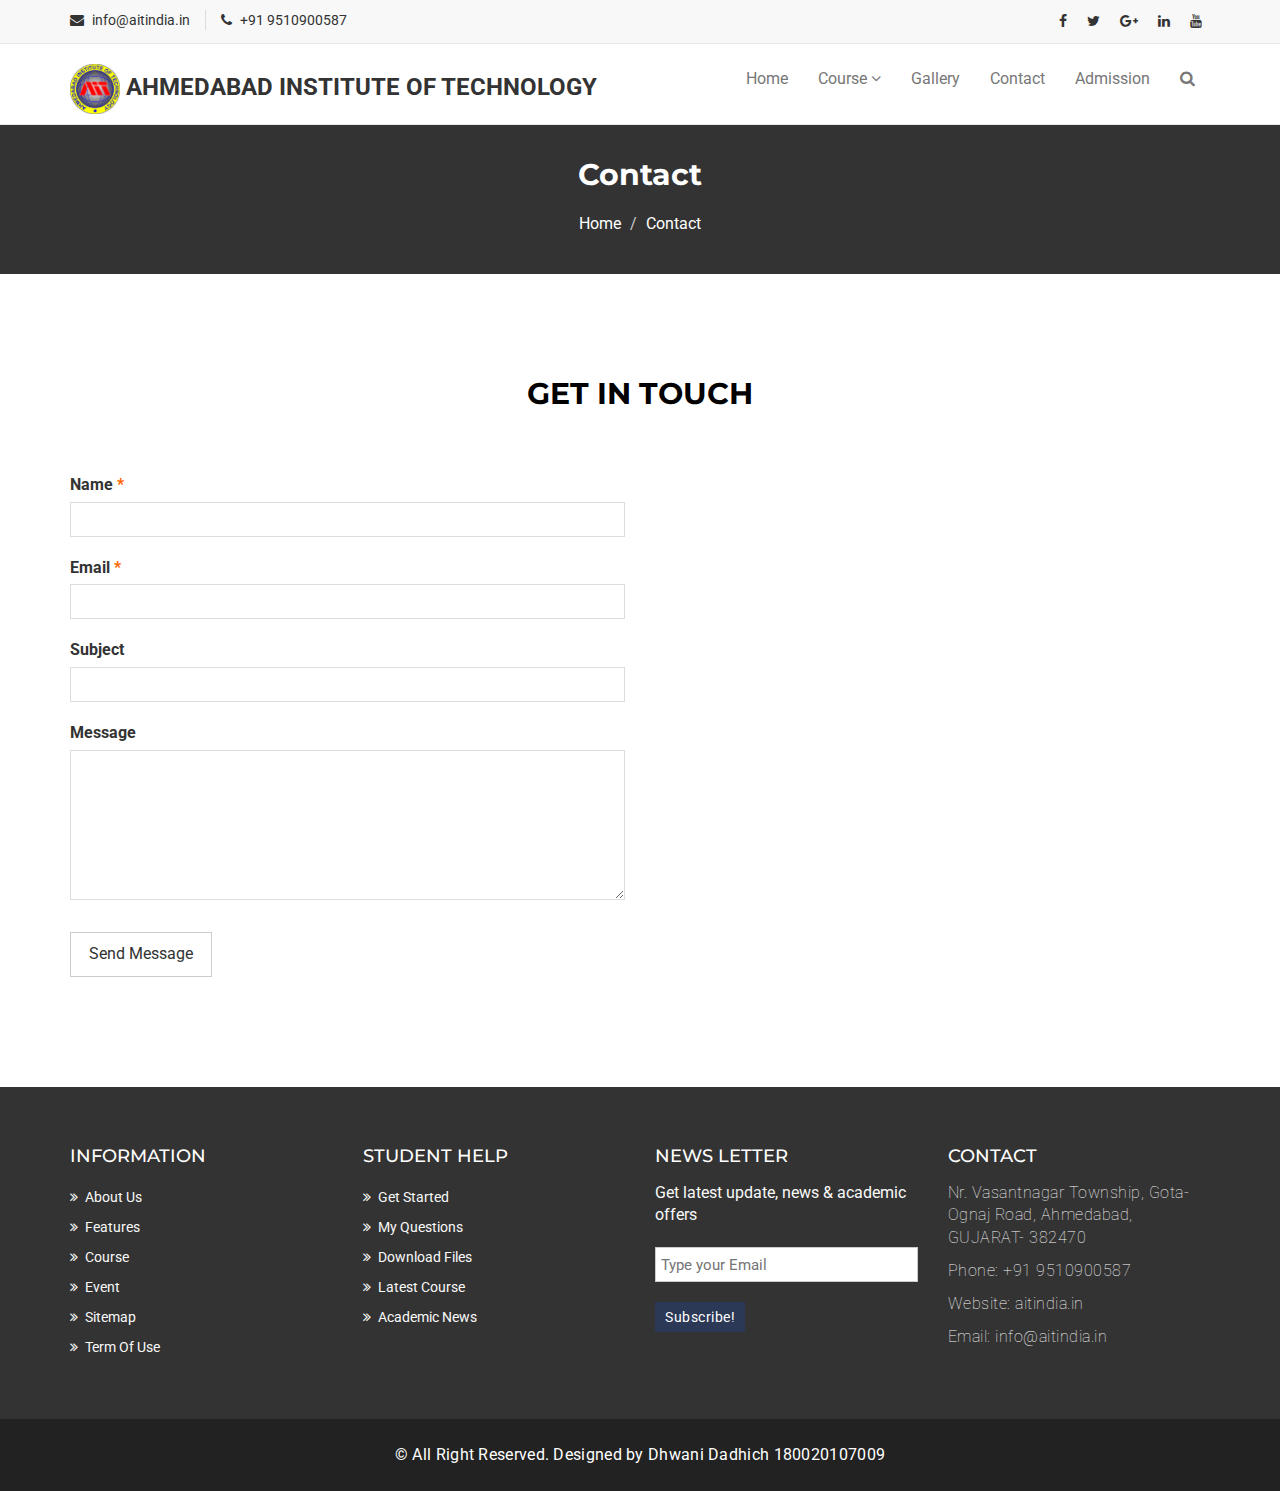
<file: webpages/contact.html>
<!DOCTYPE html>
<html lang="en">
  <head>
    <meta charset="utf-8">
    <meta http-equiv="X-UA-Compatible" content="IE=edge">
    <meta name="viewport" content="width=device-width, initial-scale=1">    
    <title>AIT | Contact</title>

    <!-- Favicon -->
    <link rel="shortcut icon" href="../assets/img/logo.png" type="image/x-icon">

    <!-- Font awesome -->
    <link href="../assets/css/font-awesome.css" rel="stylesheet">
    <!-- Bootstrap -->
    <link href="../assets/css/bootstrap.css" rel="stylesheet">   
    <!-- Slick slider -->
    <link rel="stylesheet" type="text/css" href="../assets/css/slick.css">          
    <!-- Fancybox slider -->
    <link rel="stylesheet" href="../assets/css/jquery.fancybox.css" type="text/css" media="screen" /> 
    <!-- Theme color -->
    <link id="switcher" href="../assets/css/theme-color/default-theme.css" rel="stylesheet">    

    <!-- Main style sheet -->
    <link href="../assets/css/style.css" rel="stylesheet">    

   
    <!-- Google Fonts -->
    <link href='https://fonts.googleapis.com/css?family=Montserrat:400,700' rel='stylesheet' type='text/css'>
    <link href='https://fonts.googleapis.com/css?family=Roboto:400,400italic,300,300italic,500,700' rel='stylesheet' type='text/css'>
    

    <!-- HTML5 shim and Respond.js for IE8 support of HTML5 elements and media queries -->
    <!-- WARNING: Respond.js doesn't work if you view the page via file:// -->
    <!--[if lt IE 9]>
      <script src="https://oss.maxcdn.com/html5shiv/3.7.2/html5shiv.min.js"></script>
      <script src="https://oss.maxcdn.com/respond/1.4.2/respond.min.js"></script>
    <![endif]-->

  </head>
  <body>
  
  <!--START SCROLL TOP BUTTON -->
    <a class="scrollToTop" href="#">
      <i class="fa fa-angle-up"></i>      
    </a>
  <!-- END SCROLL TOP BUTTON -->

  <!-- Start header  -->
  <header id="mu-header">
    <div class="container">
      <div class="row">
        <div class="col-lg-12 col-md-12">
          <div class="mu-header-area">
            <div class="row">
              <div class="col-lg-6 col-md-6 col-sm-6 col-xs-6">
                <div class="mu-header-top-left">
                  <div class="mu-top-email">
                    <i class="fa fa-envelope"></i>
                    <span>info@aitindia.in</span>
                  </div>
                  <div class="mu-top-phone">
                    <i class="fa fa-phone"></i>
                    <span>+91 9510900587</span>
                  </div>
                </div>
              </div>
              <div class="col-lg-6 col-md-6 col-sm-6 col-xs-6">
                <div class="mu-header-top-right">
                  <nav>
                    <ul class="mu-top-social-nav">
                      <li><a href="#"><span class="fa fa-facebook"></span></a></li>
                      <li><a href="#"><span class="fa fa-twitter"></span></a></li>
                      <li><a href="#"><span class="fa fa-google-plus"></span></a></li>
                      <li><a href="#"><span class="fa fa-linkedin"></span></a></li>
                      <li><a href="#"><span class="fa fa-youtube"></span></a></li>
                    </ul>
                  </nav>
                </div>
              </div>
            </div>
          </div>
        </div>
      </div>
    </div>
  </header>
  <!-- End header  -->
  <!-- Start menu -->
  <section id="mu-menu">
    <nav class="navbar navbar-default" role="navigation">  
      <div class="container">
        <div class="navbar-header">
          <!-- FOR MOBILE VIEW COLLAPSED BUTTON -->
          <button type="button" class="navbar-toggle collapsed" data-toggle="collapse" data-target="#navbar" aria-expanded="false" aria-controls="navbar">
            <span class="sr-only">Toggle navigation</span>
            <span class="icon-bar"></span>
            <span class="icon-bar"></span>
            <span class="icon-bar"></span>
          </button>
          <!-- LOGO -->              
          <!-- TEXT BASED LOGO -->
          <h3><a href="index.html"><img class="logo" src="../assets/img/logo.png"></img> AHMEDABAD INSTITUTE OF TECHNOLOGY</a></h3>
          <!-- IMG BASED LOGO  -->
          <!-- <a class="navbar-brand" href="index.html"><img src="assets/img/logo.png" alt="logo"></a> -->
        </div>
        <div id="navbar" class="navbar-collapse collapse">
          <ul id="top-menu" class="nav navbar-nav navbar-right main-nav">
            <li><a href="../index.html">Home</a></li>            
            <li class="dropdown">
              <a href="#" class="dropdown-toggle" data-toggle="dropdown">Course <span class="fa fa-angle-down"></span></a>
              <ul class="dropdown-menu" role="menu">
                <li><a href="course.html">Course Archive</a></li>                
                <li><a href="course-detail.html">Course Detail</a></li>                
              </ul>
            </li>           
            <li><a href="gallery.html">Gallery</a></li>
            <li><a href="contact.html">Contact</a></li>
            <li><a href="#">Admission</a></li>               
            <li><a href="#" id="mu-search-icon"><i class="fa fa-search"></i></a></li>
          </ul>                   
        </div><!--/.nav-collapse -->        
      </div>     
    </nav>
  </section>
  <!-- End menu -->
  <!-- Start search box -->
  <div id="mu-search">
    <div class="mu-search-area">      
      <button class="mu-search-close"><span class="fa fa-close"></span></button>
      <div class="container">
        <div class="row">
          <div class="col-md-12">            
            <form class="mu-search-form">
             <input type="search" placeholder="Type Your Keyword(s) & Hit Enter">
            </form>
          </div>
        </div>
      </div>
    </div>
  </div>
  <!-- End search box -->
 <!-- Page breadcrumb -->
 <section id="mu-page-breadcrumb">
   <div class="container">
     <div class="row">
       <div class="col-md-12">
         <div class="mu-page-breadcrumb-area">
           <h2>Contact</h2>
           <ol class="breadcrumb">
            <li><a href="../index.html">Home</a></li>            
            <li>Contact</li>
          </ol>
         </div>
       </div>
     </div>
   </div>
 </section>
 <!-- End breadcrumb -->

 <!-- Start contact  -->
 <section id="mu-contact">
   <div class="container">
     <div class="row">
       <div class="col-md-12">
         <div class="mu-contact-area">
          <!-- start title -->
          <div class="mu-title">
            <h2>Get in Touch</h2>
            <p></p>
          </div>
          <!-- end title -->
          <!-- start contact content -->
          <div class="mu-contact-content">           
            <div class="row">
              <div class="col-md-6">
                <div class="mu-contact-left">
                  <form class="contactform">                  
                    <p class="comment-form-author">
                      <label for="author">Name <span class="required">*</span></label>
                      <input type="text" required="required" size="30" value="" name="author">
                    </p>
                    <p class="comment-form-email">
                      <label for="email">Email <span class="required">*</span></label>
                      <input type="email" required="required" aria-required="true" value="" name="email">
                    </p>
                    <p class="comment-form-url">
                      <label for="subject">Subject</label>
                      <input type="text" name="subject">  
                    </p>
                    <p class="comment-form-comment">
                      <label for="comment">Message</label>
                      <textarea required="required" aria-required="true" rows="8" cols="45" name="comment"></textarea>
                    </p>                
                    <p class="form-submit">
                      <input type="submit" value="Send Message" class="mu-post-btn" name="submit">
                    </p>        
                  </form>
                </div>
              </div>
              <div class="col-md-6">
                <div class="mu-contact-right">
                  <iframe src="https://www.google.com/maps?q=ahmedabad%20institute%20of%20technology&t=&z=13&ie=UTF8&iwloc=&output=embed" width="100%" height="450" frameborder="0" style="border:0" allowfullscreen></iframe>
                </div>
              </div>
            </div>
          </div>
          <!-- end contact content -->
         </div>
       </div>
     </div>
   </div>
 </section>
 <!-- End contact  -->
 

  <!-- Start footer -->
  <footer id="mu-footer">
    <!-- start footer top -->
    <div class="mu-footer-top">
      <div class="container">
        <div class="mu-footer-top-area">
          <div class="row">
            <div class="col-lg-3 col-md-3 col-sm-3">
              <div class="mu-footer-widget">
                <h4>Information</h4>
                <ul>
                  <li><a href="#">About Us</a></li>
                  <li><a href="">Features</a></li>
                  <li><a href="">Course</a></li>
                  <li><a href="">Event</a></li>
                  <li><a href="">Sitemap</a></li>
                  <li><a href="">Term Of Use</a></li>
                </ul>
              </div>
            </div>
            <div class="col-lg-3 col-md-3 col-sm-3">
              <div class="mu-footer-widget">
                <h4>Student Help</h4>
                <ul>
                  <li><a href="">Get Started</a></li>
                  <li><a href="#">My Questions</a></li>
                  <li><a href="">Download Files</a></li>
                  <li><a href="">Latest Course</a></li>
                  <li><a href="">Academic News</a></li>                  
                </ul>
              </div>
            </div>
            <div class="col-lg-3 col-md-3 col-sm-3">
              <div class="mu-footer-widget">
                <h4>News letter</h4>
                <p>Get latest update, news & academic offers</p>
                <form class="mu-subscribe-form">
                  <input type="email" placeholder="Type your Email">
                  <button class="mu-subscribe-btn" type="submit">Subscribe!</button>
                </form>               
              </div>
            </div>
            <div class="col-lg-3 col-md-3 col-sm-3">
              <div class="mu-footer-widget">
                <h4>Contact</h4>
                <address>
                  <p>Nr. Vasantnagar Township, Gota-Ognaj Road, Ahmedabad, GUJARAT- 382470</p>
                  <p>Phone: +91 9510900587</p>
                  <p>Website: aitindia.in</p>
                  <p>Email: info@aitindia.in</p>
                </address>
              </div>
            </div>
          </div>
        </div>
      </div>
    </div>
    <!-- end footer top -->
    <!-- start footer bottom -->
    <div class="mu-footer-bottom">
      <div class="container">
        <div class="mu-footer-bottom-area">
          <p>&copy; All Right Reserved. Designed by Dhwani Dadhich 180020107009</p>
        </div>
      </div>
    </div>
    <!-- end footer bottom -->
  </footer>
  <!-- End footer -->





  
  <!-- jQuery library -->
  <script src="../assets/js/jquery.min.js"></script>  
  <!-- Include all compiled plugins (below), or include individual files as needed -->
  <script src="../assets/js/bootstrap.js"></script>   
  <!-- Slick slider -->
  <script type="text/javascript" src="../assets/js/slick.js"></script>
  <!-- Counter -->
  <script type="text/javascript" src="../assets/js/waypoints.js"></script>
  <script type="text/javascript" src="../assets/js/jquery.counterup.js"></script>  
  <!-- Mixit slider -->
  <script type="text/javascript" src="../assets/js/jquery.mixitup.js"></script>
  <!-- Add fancyBox -->        
  <script type="text/javascript" src="../assets/js/jquery.fancybox.pack.js"></script>

  <!-- Custom js -->
  <script src="../assets/js/custom.js"></script> 

  </body>
</html>
</file>
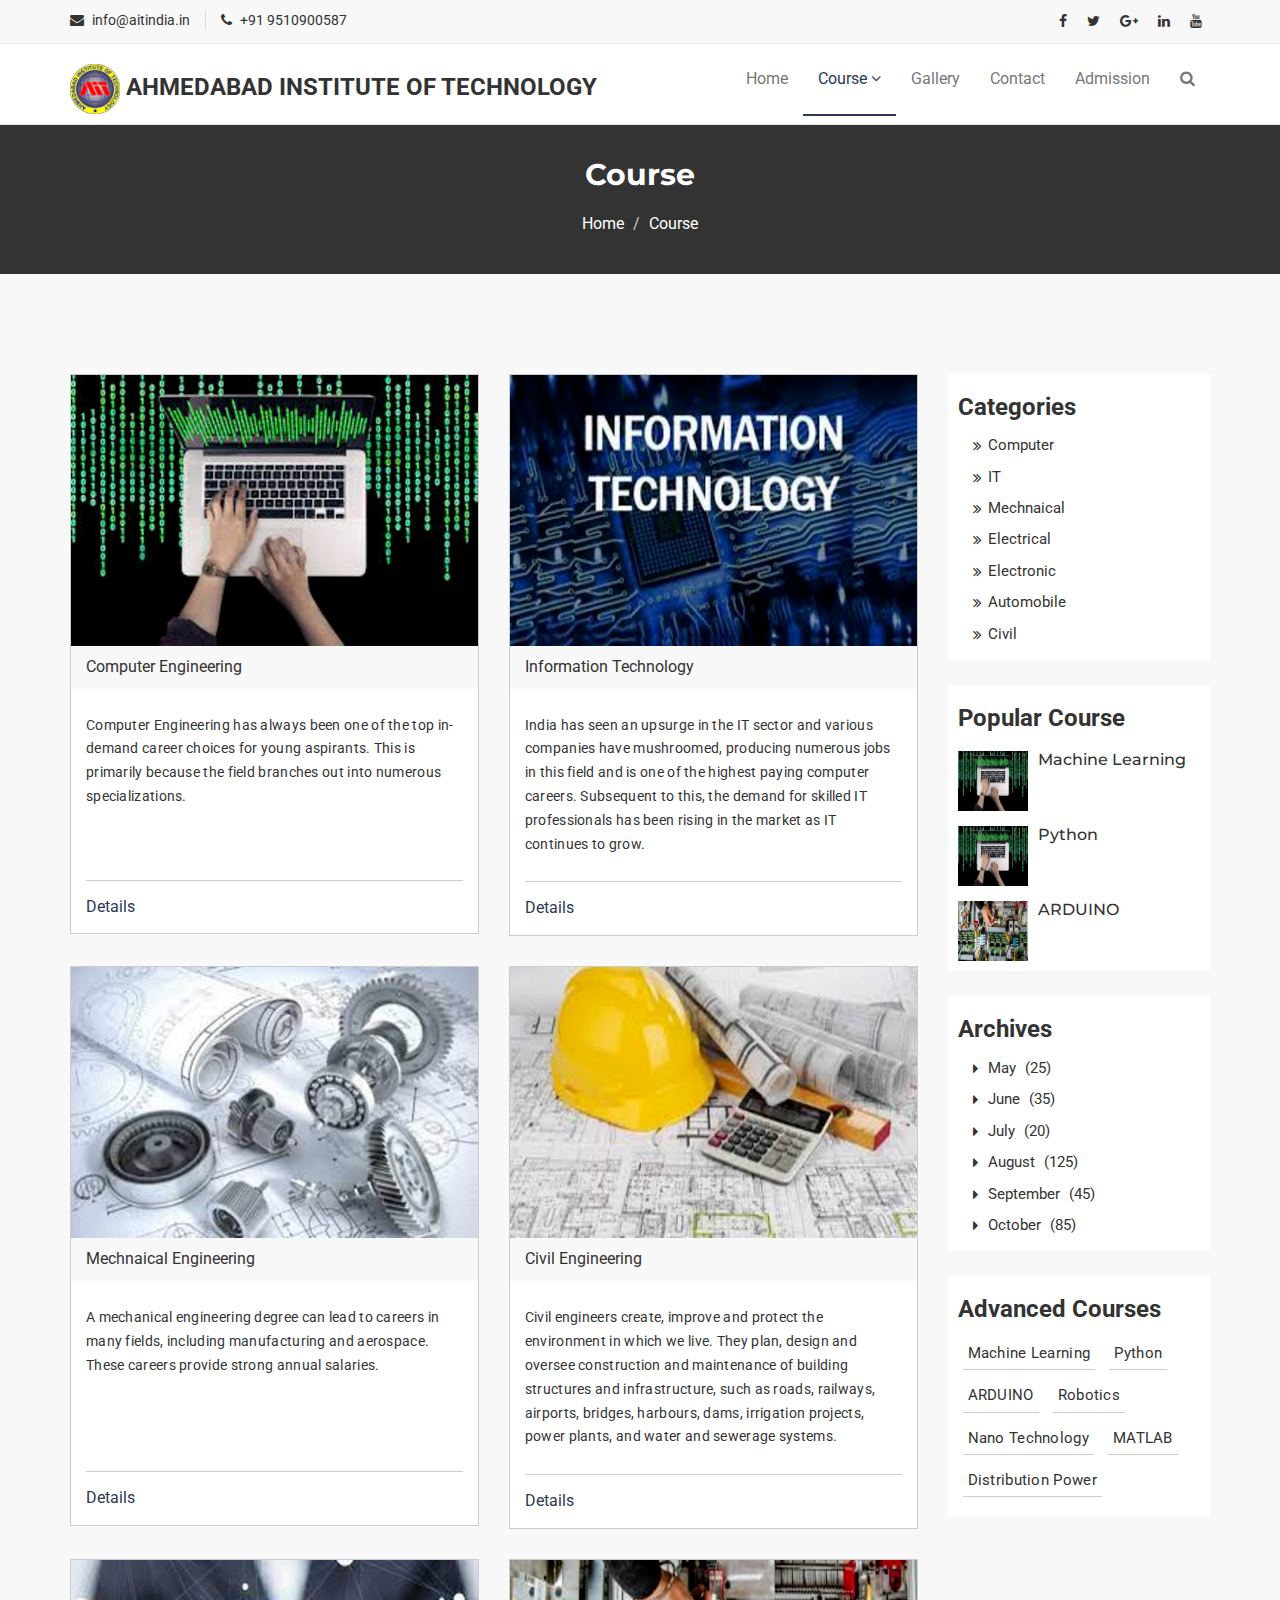
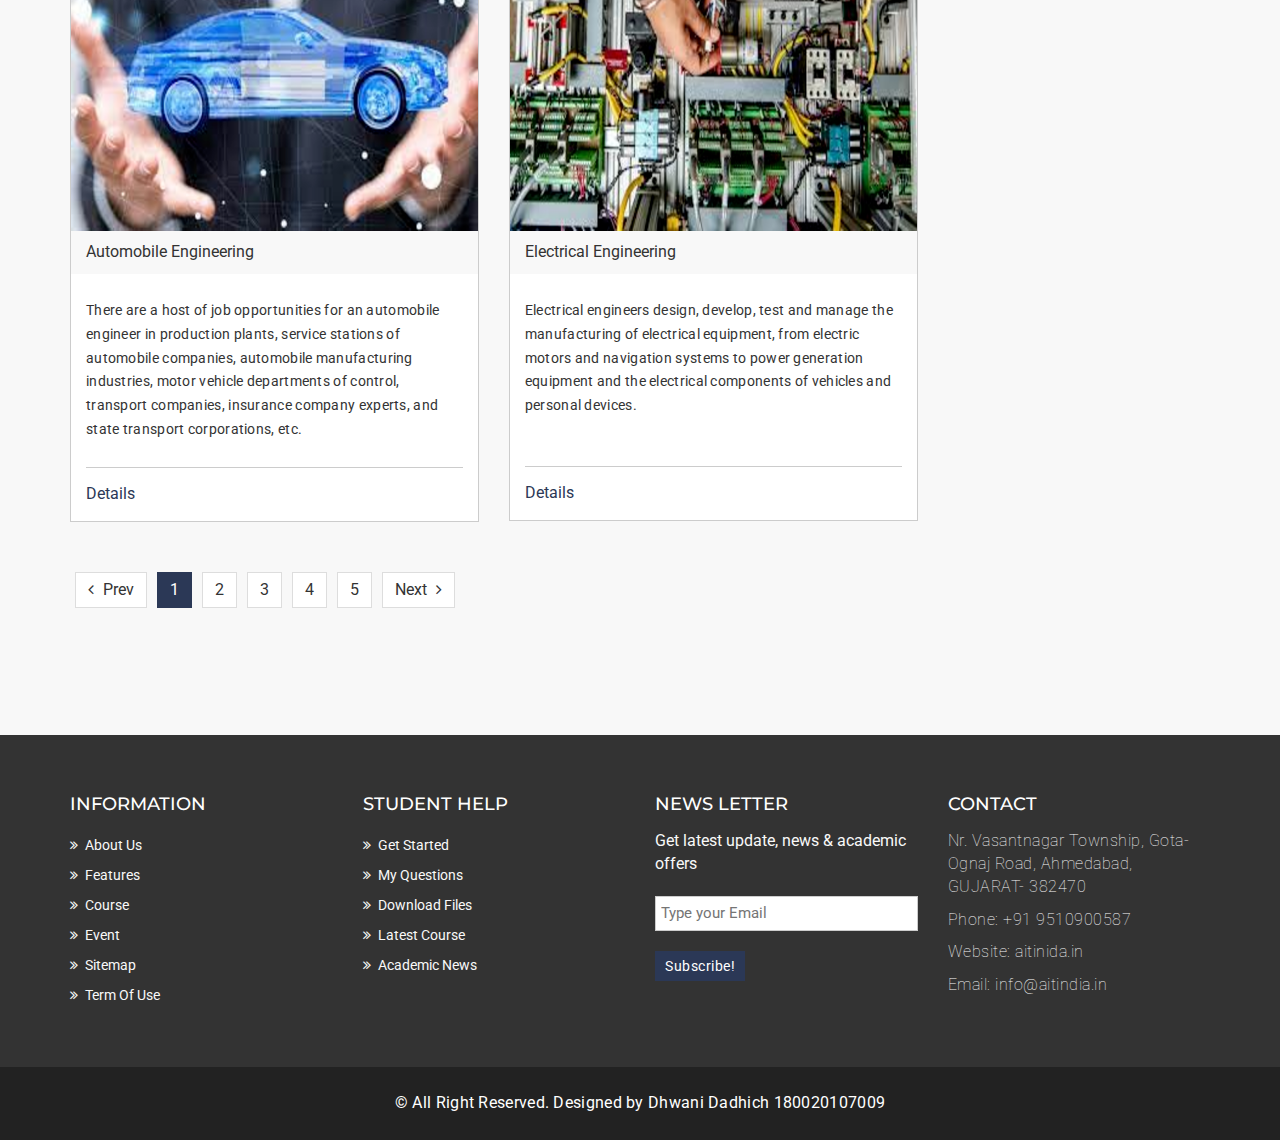
<file: webpages/course.html>
<!DOCTYPE html>
<html lang="en">
  <head>
    <meta charset="utf-8">
    <meta http-equiv="X-UA-Compatible" content="IE=edge">
    <meta name="viewport" content="width=device-width, initial-scale=1">    
    <title>AIT | Course</title>

    <!-- Favicon -->
    <link rel="shortcut icon" href="../assets/img/logo.png" type="image/x-icon">

    <!-- Font awesome -->
    <link href="../assets/css/font-awesome.css" rel="stylesheet">
    <!-- Bootstrap -->
    <link href="../assets/css/bootstrap.css" rel="stylesheet">   
    <!-- Slick slider -->
    <link rel="stylesheet" type="text/css" href="../assets/css/slick.css">          
    <!-- Fancybox slider -->
    <link rel="stylesheet" href="../assets/css/jquery.fancybox.css" type="text/css" media="screen" /> 
    <!-- Theme color -->
    <link id="switcher" href="../assets/css/theme-color/default-theme.css" rel="stylesheet">  

    <!-- Main style sheet -->
    <link href="../assets/css/style.css" rel="stylesheet">    

   
    <!-- Google Fonts -->
    <link href='https://fonts.googleapis.com/css?family=Montserrat:400,700' rel='stylesheet' type='text/css'>
    <link href='https://fonts.googleapis.com/css?family=Roboto:400,400italic,300,300italic,500,700' rel='stylesheet' type='text/css'>
    

    <!-- HTML5 shim and Respond.js for IE8 support of HTML5 elements and media queries -->
    <!-- WARNING: Respond.js doesn't work if you view the page via file:// -->
    <!--[if lt IE 9]>
      <script src="https://oss.maxcdn.com/html5shiv/3.7.2/html5shiv.min.js"></script>
      <script src="https://oss.maxcdn.com/respond/1.4.2/respond.min.js"></script>
    <![endif]-->

  </head>
  <body>
  <!--START SCROLL TOP BUTTON -->
    <a class="scrollToTop" href="#">
      <i class="fa fa-angle-up"></i>      
    </a>
  <!-- END SCROLL TOP BUTTON -->

  <!-- Start header  -->
  <header id="mu-header">
    <div class="container">
      <div class="row">
        <div class="col-lg-12 col-md-12">
          <div class="mu-header-area">
            <div class="row">
              <div class="col-lg-6 col-md-6 col-sm-6 col-xs-6">
                <div class="mu-header-top-left">
                  <div class="mu-top-email">
                    <i class="fa fa-envelope"></i>
                    <span>info@aitindia.in</span>
                  </div>
                  <div class="mu-top-phone">
                    <i class="fa fa-phone"></i>
                    <span>+91 9510900587</span>
                  </div>
                </div>
              </div>
              <div class="col-lg-6 col-md-6 col-sm-6 col-xs-6">
                <div class="mu-header-top-right">
                  <nav>
                    <ul class="mu-top-social-nav">
                      <li><a href="#"><span class="fa fa-facebook"></span></a></li>
                      <li><a href="#"><span class="fa fa-twitter"></span></a></li>
                      <li><a href="#"><span class="fa fa-google-plus"></span></a></li>
                      <li><a href="#"><span class="fa fa-linkedin"></span></a></li>
                      <li><a href="#"><span class="fa fa-youtube"></span></a></li>
                    </ul>
                  </nav>
                </div>
              </div>
            </div>
          </div>
        </div>
      </div>
    </div>
  </header>
  <!-- End header  -->
  <!-- Start menu -->
  <section id="mu-menu">
    <nav class="navbar navbar-default" role="navigation">  
      <div class="container">
        <div class="navbar-header">
          <!-- FOR MOBILE VIEW COLLAPSED BUTTON -->
          <button type="button" class="navbar-toggle collapsed" data-toggle="collapse" data-target="#navbar" aria-expanded="false" aria-controls="navbar">
            <span class="sr-only">Toggle navigation</span>
            <span class="icon-bar"></span>
            <span class="icon-bar"></span>
            <span class="icon-bar"></span>
          </button>
          <!-- LOGO -->              
          <!-- TEXT BASED LOGO -->
          <h3><a href="../index.html"><img class="logo" src="../assets/img/logo.png"></img> AHMEDABAD INSTITUTE OF TECHNOLOGY</a></h3>
          <!-- IMG BASED LOGO  -->
          <!-- <a class="navbar-brand" href="index.html"><img src="assets/img/logo.png" alt="logo"></a> -->
        </div>
        <div id="navbar" class="navbar-collapse collapse">
          <ul id="top-menu" class="nav navbar-nav navbar-right main-nav">
            <li><a href="../index.html">Home</a></li>            
            <li class="dropdown active">
              <a href="#" class="dropdown-toggle active" data-toggle="dropdown">Course <span class="fa fa-angle-down"></span></a>
              <ul class="dropdown-menu" role="menu">
                <li><a href="course.html">Course Archive</a></li>                
                <li><a href="course-detail.html">Course Detail</a></li>                
              </ul>
            </li>           
            <li><a href="gallery.html">Gallery</a></li>           
            <li><a href="contact.html">Contact</a></li>
            <li><a href="#">Admission</a></li>               
            <li><a href="#" id="mu-search-icon"><i class="fa fa-search"></i></a></li>
          </ul>                   
        </div><!--/.nav-collapse -->        
      </div>     
    </nav>
  </section>
  <!-- End menu -->
  <!-- Start search box -->
  <div id="mu-search">
    <div class="mu-search-area">      
      <button class="mu-search-close"><span class="fa fa-close"></span></button>
      <div class="container">
        <div class="row">
          <div class="col-md-12">            
            <form class="mu-search-form">
              <input type="search" placeholder="Type Your Keyword(s) & Hit Enter">
            </form>
          </div>
        </div>
      </div>
    </div>
  </div>
  <!-- End search box -->
 <!-- Page breadcrumb -->
 <section id="mu-page-breadcrumb">
   <div class="container">
     <div class="row">
       <div class="col-md-12">
         <div class="mu-page-breadcrumb-area">
           <h2>Course</h2>
           <ol class="breadcrumb">
            <li><a href="../index.html">Home</a></li>            
            <li>Course</li>
          </ol>
         </div>
       </div>
     </div>
   </div>
 </section>
 <!-- End breadcrumb -->
 <section id="mu-course-content">
   <div class="container">
     <div class="row">
       <div class="col-md-12">
         <div class="mu-course-content-area">
            <div class="row">
              <div class="col-md-9">
                <!-- start course content container -->
                <div class="mu-course-container">
                  <div class="row">
                    <div class="col-md-6 col-sm-6">
                    <div class="mu-latest-course-single">
                      <figure class="mu-latest-course-img">
                        <a href="course-detail.html"><img src="../assets/img/courses/CE.png" alt="Computer Engineering"></a>
                        <figcaption class="mu-latest-course-imgcaption">
                          <a href="course-detail.html">Computer Engineering</a>
                        </figcaption>
                      </figure>
                      <div class="mu-latest-course-single-content">
						<h4><a href="#"></a></h4>
                        <p>Computer Engineering has always been one of the top in-demand career choices for young aspirants. 
						This is primarily because the field branches out into numerous specializations.</p>
						<br><br>
                        <div class="mu-latest-course-single-contbottom">
                          <a class="mu-course-details" href="course-detail.html">Details</a>
                        </div>
                      </div>
                    </div> 
                  </div>                  
                  <div class="col-md-6 col-sm-6">
                    <div class="mu-latest-course-single">
                      <figure class="mu-latest-course-img">
                        <a href="#"><img src="../assets/img/courses/IT.png" alt="Information Technology"></a>
                        <figcaption class="mu-latest-course-imgcaption">
                          <a href="#">Information Technology</a>
                        </figcaption>
                      </figure>
                      <div class="mu-latest-course-single-content">
                        <h4><a href="#"></a></h4>
                        <p>India has seen an upsurge in the IT sector and various companies have mushroomed, 
						producing numerous jobs in this field and is one of the highest paying computer careers. 
						Subsequent to this, the demand for skilled IT professionals has been rising in the market
						as IT continues to grow.</p>
                        <div class="mu-latest-course-single-contbottom">
                          <a class="mu-course-details" href="#">Details</a>
                        </div>
                      </div>
                    </div>
                  </div>
                  <div class="col-md-6 col-sm-6">
                    <div class="mu-latest-course-single">
                      <figure class="mu-latest-course-img">
                        <a href="#"><img src="../assets/img/courses/ME.png" alt="Mechnaical Engineering"></a>
                        <figcaption class="mu-latest-course-imgcaption">
                          <a href="#">Mechnaical Engineering</a>
                        </figcaption>
                      </figure>
                      <div class="mu-latest-course-single-content">
                        <h4><a href="#"></a></h4>
                        <p>A mechanical engineering degree can lead to careers in many fields, including 
						manufacturing and aerospace. These careers provide strong annual salaries.</p>
						<br><br><br>
                        <div class="mu-latest-course-single-contbottom">
                          <a class="mu-course-details" href="#">Details</a>
                        </div>
                      </div>
                    </div> 
                  </div>                  
                  <div class="col-md-6 col-sm-6">
                    <div class="mu-latest-course-single">
                      <figure class="mu-latest-course-img">
                        <a href="#"><img src="../assets/img/courses/CiE.png" alt="Civil Engineering"></a>
                        <figcaption class="mu-latest-course-imgcaption">
                          <a href="#">Civil Engineering </a>
                        </figcaption>
                      </figure>
                      <div class="mu-latest-course-single-content">
                        <h4><a href="#"></a></h4>
                        <p>Civil engineers create, improve and protect the environment in which we live. 
						They plan, design and oversee construction and maintenance of building structures 
						and infrastructure, such as roads, railways, airports, bridges, harbours, dams, 
						irrigation projects, power plants, and water and sewerage systems.</p>
                        <div class="mu-latest-course-single-contbottom">
                          <a class="mu-course-details" href="#">Details</a>
                        </div>
                      </div>
                    </div>
                  </div>
                  <div class="col-md-6 col-sm-6">
                    <div class="mu-latest-course-single">
                      <figure class="mu-latest-course-img">
                        <a href="#"><img src="../assets/img/courses/AE.png" alt="Automobile Engineering"></a>
                        <figcaption class="mu-latest-course-imgcaption">
                          <a href="#"> Automobile Engineering</a>
                        </figcaption>
                      </figure>
                      <div class="mu-latest-course-single-content">
                        <h4><a href="#"></a></h4>
                        <p>There are a host of job opportunities for an automobile engineer in production 
						plants, service stations of automobile companies, automobile manufacturing industries, 
						motor vehicle departments of control, transport companies, insurance company experts, 
						and state transport corporations, etc.</p>
                        <div class="mu-latest-course-single-contbottom">
                          <a class="mu-course-details" href="#">Details</a>
                        </div>
                      </div>
                    </div> 
                  </div>                  
                  <div class="col-md-6 col-sm-6">
                    <div class="mu-latest-course-single">
                      <figure class="mu-latest-course-img">
                        <a href="#"><img src="../assets/img/courses/EE.png" alt="Electrical Engineering"></a>
                        <figcaption class="mu-latest-course-imgcaption">
                          <a href="#">Electrical Engineering </a>
                        </figcaption>
                      </figure>
                      <div class="mu-latest-course-single-content">
                        <h4><a href="#"></a></h4>
                        <p>Electrical engineers design, develop, test and manage the manufacturing of electrical 
							equipment, from electric motors and navigation systems to power generation equipment and 
							the electrical components of vehicles and personal devices.</p>
							<br>
                        <div class="mu-latest-course-single-contbottom">
                          <a class="mu-course-details" href="#">Details</a>
                        </div>
                      </div>
                    </div>
                  </div>
                  </div>
                </div>
                <!-- end course content container -->
                <!-- start course pagination -->
                <div class="mu-pagination">
                  <nav>
                    <ul class="pagination">
                      <li>
                        <a href="#" aria-label="Previous">
                          <span class="fa fa-angle-left"></span> Prev 
                        </a>
                      </li>
                      <li class="active"><a href="#">1</a></li>
                      <li><a href="#">2</a></li>
                      <li><a href="#">3</a></li>
                      <li><a href="#">4</a></li>
                      <li><a href="#">5</a></li>
                      <li>
                        <a href="#" aria-label="Next">
                         Next <span class="fa fa-angle-right"></span>
                        </a>
                      </li>
                    </ul>
                  </nav>
                </div>
                <!-- end course pagination -->
              </div>
              <div class="col-md-3">
                <!-- start sidebar -->
                <aside class="mu-sidebar">
                  <!-- start single sidebar -->
                  <div class="mu-single-sidebar">
                    <h3>Categories</h3>
                    <ul class="mu-sidebar-catg">
                      <li><a href="#">Computer</a></li>
                      <li><a href="">IT</a></li>
                      <li><a href="">Mechnaical</a></li>
                      <li><a href="">Electrical</a></li>
                      <li><a href="">Electronic</a></li>
                      <li><a href="">Automobile</a></li>
					  <li><a href="">Civil</a></li>
                    </ul>
                  </div>
                  <!-- end single sidebar -->
                  <!-- start single sidebar -->
                  <div class="mu-single-sidebar">
                    <h3>Popular Course</h3>
                    <div class="mu-sidebar-popular-courses">
                      <div class="media">
                        <div class="media-left">
                          <a href="#">
                            <img class="media-object" src="../assets/img/courses/CE.png" alt="img">
                          </a>
                        </div>
                        <div class="media-body">
                          <h4 class="media-heading"><a href="#">Machine Learning</a></h4>                      
                        </div>
                      </div>
                      <div class="media">
                        <div class="media-left">
                          <a href="#">
                            <img class="media-object" src="../assets/img/courses/CE.png" alt="img">
                          </a>
                        </div>
                        <div class="media-body">
                          <h4 class="media-heading"><a href="#">Python</a></h4>                      
                        </div>
                      </div>
                      <div class="media">
                        <div class="media-left">
                          <a href="#">
                            <img class="media-object" src="../assets/img/courses/EE.png" alt="img">
                          </a>
                        </div>
                        <div class="media-body">
                          <h4 class="media-heading"><a href="#">ARDUINO</a></h4>                      
                        </div>
                      </div>
                    </div>
                  </div>
                  <!-- end single sidebar -->
                  <!-- start single sidebar -->
                  <div class="mu-single-sidebar">
                    <h3>Archives</h3>
                    <ul class="mu-sidebar-catg mu-sidebar-archives">
                      <li><a href="#">May <span>(25)</span></a></li>
                      <li><a href="">June <span>(35)</span></a></li>
                      <li><a href="">July <span>(20)</span></a></li>
                      <li><a href="">August <span>(125)</span></a></li>
                      <li><a href="">September <span>(45)</span></a></li>
                      <li><a href="">October <span>(85)</span></a></li>
                    </ul>
                  </div>
                  <!-- end single sidebar -->
                  <!-- start single sidebar -->
                  <div class="mu-single-sidebar">
                    <h3>Advanced Courses</h3>
                    <div class="tag-cloud">
                      <a href="#">Machine Learning</a>
                      <a href="#">Python</a>
                      <a href="#">ARDUINO</a>
                      <a href="#">Robotics</a>
                      <a href="#">Nano Technology</a>
                      <a href="#">MATLAB</a>
                      <a href="#">Distribution Power</a>
                    </div>
                  </div>
                  <!-- end single sidebar -->
                </aside>
                <!-- / end sidebar -->
             </div>
           </div>
         </div>
       </div>
     </div>
   </div>
 </section>

  <!-- Start footer -->
  <footer id="mu-footer">
    <!-- start footer top -->
    <div class="mu-footer-top">
      <div class="container">
        <div class="mu-footer-top-area">
          <div class="row">
            <div class="col-lg-3 col-md-3 col-sm-3">
              <div class="mu-footer-widget">
                <h4>Information</h4>
                <ul>
                  <li><a href="#">About Us</a></li>
                  <li><a href="">Features</a></li>
                  <li><a href="">Course</a></li>
                  <li><a href="">Event</a></li>
                  <li><a href="">Sitemap</a></li>
                  <li><a href="">Term Of Use</a></li>
                </ul>
              </div>
            </div>
            <div class="col-lg-3 col-md-3 col-sm-3">
              <div class="mu-footer-widget">
                <h4>Student Help</h4>
                <ul>
                  <li><a href="">Get Started</a></li>
                  <li><a href="#">My Questions</a></li>
                  <li><a href="">Download Files</a></li>
                  <li><a href="">Latest Course</a></li>
                  <li><a href="">Academic News</a></li>                  
                </ul>
              </div>
            </div>
            <div class="col-lg-3 col-md-3 col-sm-3">
              <div class="mu-footer-widget">
                <h4>News letter</h4>
                <p>Get latest update, news & academic offers</p>
                <form class="mu-subscribe-form">
                  <input type="email" placeholder="Type your Email">
                  <button class="mu-subscribe-btn" type="submit">Subscribe!</button>
                </form>               
              </div>
            </div>
            <div class="col-lg-3 col-md-3 col-sm-3">
              <div class="mu-footer-widget">
                <h4>Contact</h4>
                <address>
                  <p>Nr. Vasantnagar Township, Gota-Ognaj Road, Ahmedabad, GUJARAT- 382470</p>
                  <p>Phone: +91 9510900587</p>
                  <p>Website: aitinida.in</p>
                  <p>Email: info@aitindia.in</p>
                </address>
              </div>
            </div>
          </div>
        </div>
      </div>
    </div>
    <!-- end footer top -->
    <!-- start footer bottom -->
    <div class="mu-footer-bottom">
      <div class="container">
        <div class="mu-footer-bottom-area">
          <p>&copy; All Right Reserved. Designed by Dhwani Dadhich 180020107009</p>
        </div>
      </div>
    </div>
    <!-- end footer bottom -->
  </footer>
  <!-- End footer -->





  
  <!-- jQuery library -->
  <script src="../assets/js/jquery.min.js"></script>  
  <!-- Include all compiled plugins (below), or include individual files as needed -->
  <script src="../assets/js/bootstrap.js"></script>   
  <!-- Slick slider -->
  <script type="text/javascript" src="../assets/js/slick.js"></script>
  <!-- Counter -->
  <script type="text/javascript" src="../assets/js/waypoints.js"></script>
  <script type="text/javascript" src="../assets/js/jquery.counterup.js"></script>  
  <!-- Mixit slider -->
  <script type="text/javascript" src="../assets/js/jquery.mixitup.js"></script>
  <!-- Add fancyBox -->        
  <script type="text/javascript" src="../assets/js/jquery.fancybox.pack.js"></script>

  <!-- Custom js -->
  <script src="../assets/js/custom.js"></script> 

  </body>
</html>
</file>
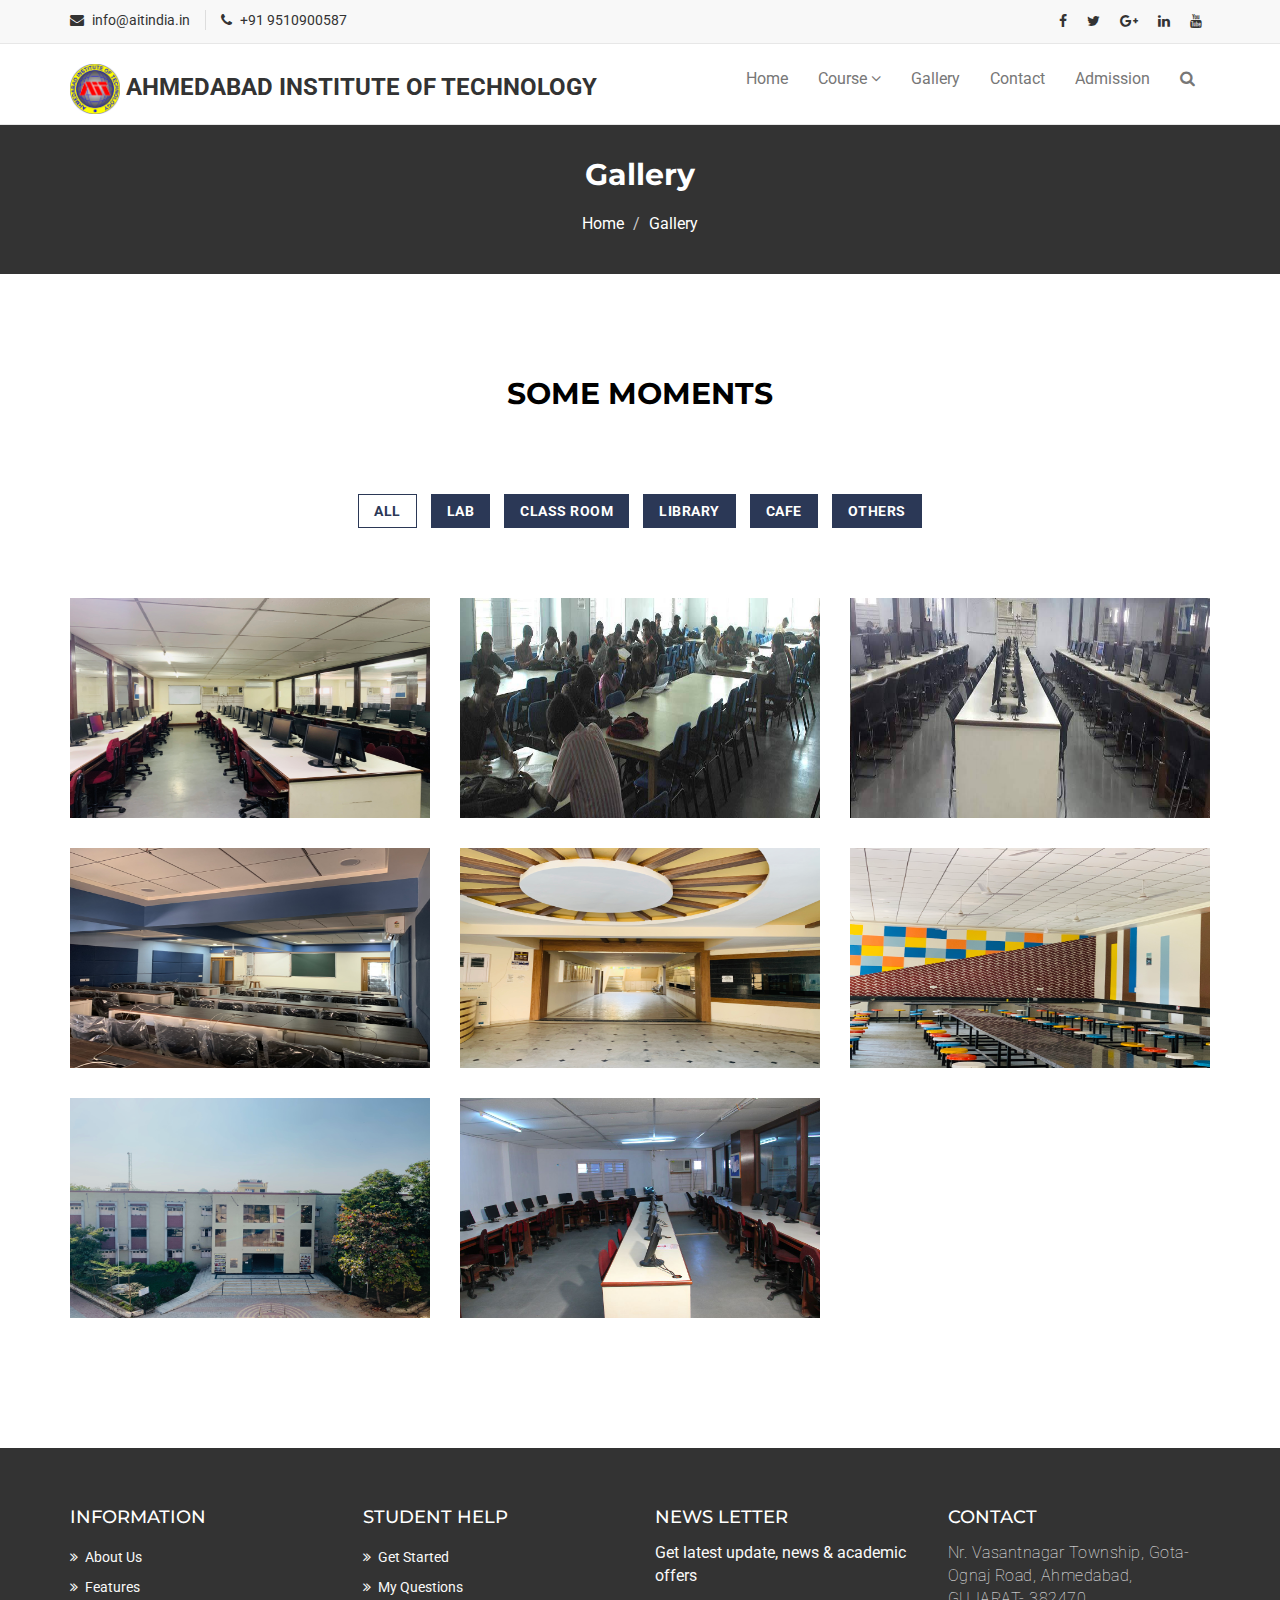
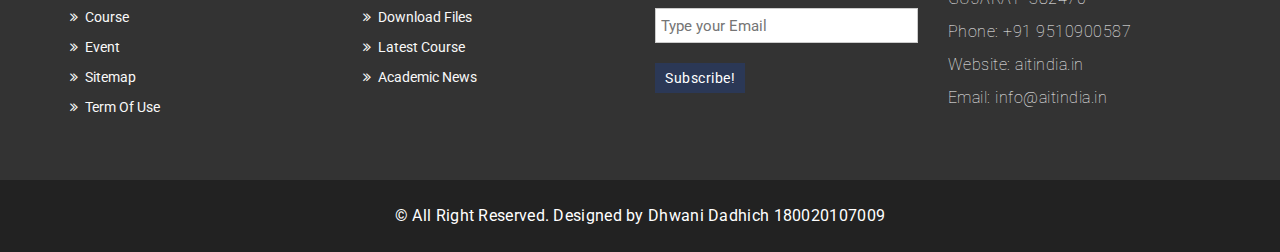
<file: webpages/gallery.html>
<!DOCTYPE html>
<html lang="en">
  <head>
    <meta charset="utf-8">
    <meta http-equiv="X-UA-Compatible" content="IE=edge">
    <meta name="viewport" content="width=device-width, initial-scale=1">    
    <title>AIT | Gallery</title>

    <!-- Favicon -->
    <link rel="shortcut icon" href="../assets/img/logo.png" type="image/x-icon">

    <!-- Font awesome -->
    <link href="../assets/css/font-awesome.css" rel="stylesheet">
    <!-- Bootstrap -->
    <link href="../assets/css/bootstrap.css" rel="stylesheet">   
    <!-- Slick slider -->
    <link rel="stylesheet" type="text/css" href="../assets/css/slick.css">          
    <!-- Fancybox slider -->
    <link rel="stylesheet" href="../assets/css/jquery.fancybox.css" type="text/css" media="screen" /> 
    <!-- Theme color -->
    <link id="switcher" href="../assets/css/theme-color/default-theme.css" rel="stylesheet">  

    <!-- Main style sheet -->
    <link href="../assets/css/style.css" rel="stylesheet">    

   
    <!-- Google Fonts -->
    <link href='https://fonts.googleapis.com/css?family=Montserrat:400,700' rel='stylesheet' type='text/css'>
    <link href='https://fonts.googleapis.com/css?family=Roboto:400,400italic,300,300italic,500,700' rel='stylesheet' type='text/css'>
    

    <!-- HTML5 shim and Respond.js for IE8 support of HTML5 elements and media queries -->
    <!-- WARNING: Respond.js doesn't work if you view the page via file:// -->
    <!--[if lt IE 9]>
      <script src="https://oss.maxcdn.com/html5shiv/3.7.2/html5shiv.min.js"></script>
      <script src="https://oss.maxcdn.com/respond/1.4.2/respond.min.js"></script>
    <![endif]-->

  </head>
  <body> 
  <!--START SCROLL TOP BUTTON -->
    <a class="scrollToTop" href="#">
      <i class="fa fa-angle-up"></i>      
    </a>
  <!-- END SCROLL TOP BUTTON -->

  <!-- Start header  -->
  <header id="mu-header">
    <div class="container">
      <div class="row">
        <div class="col-lg-12 col-md-12">
          <div class="mu-header-area">
            <div class="row">
              <div class="col-lg-6 col-md-6 col-sm-6 col-xs-6">
                <div class="mu-header-top-left">
                  <div class="mu-top-email">
                    <i class="fa fa-envelope"></i>
                    <span>info@aitindia.in</span>
                  </div>
                  <div class="mu-top-phone">
                    <i class="fa fa-phone"></i>
                    <span>+91 9510900587</span>
                  </div>
                </div>
              </div>
              <div class="col-lg-6 col-md-6 col-sm-6 col-xs-6">
                <div class="mu-header-top-right">
                  <nav>
                    <ul class="mu-top-social-nav">
                      <li><a href="#"><span class="fa fa-facebook"></span></a></li>
                      <li><a href="#"><span class="fa fa-twitter"></span></a></li>
                      <li><a href="#"><span class="fa fa-google-plus"></span></a></li>
                      <li><a href="#"><span class="fa fa-linkedin"></span></a></li>
                      <li><a href="#"><span class="fa fa-youtube"></span></a></li>
                    </ul>
                  </nav>
                </div>
              </div>
            </div>
          </div>
        </div>
      </div>
    </div>
  </header>
  <!-- End header  -->
  <!-- Start menu -->
  <section id="mu-menu">
    <nav class="navbar navbar-default" role="navigation">  
      <div class="container">
        <div class="navbar-header">
          <!-- FOR MOBILE VIEW COLLAPSED BUTTON -->
          <button type="button" class="navbar-toggle collapsed" data-toggle="collapse" data-target="#navbar" aria-expanded="false" aria-controls="navbar">
            <span class="sr-only">Toggle navigation</span>
            <span class="icon-bar"></span>
            <span class="icon-bar"></span>
            <span class="icon-bar"></span>
          </button>
          <!-- LOGO -->              
          <!-- TEXT BASED LOGO -->
          <h3><a href="index.html"><img class="logo" src="../assets/img/logo.png"></img> AHMEDABAD INSTITUTE OF TECHNOLOGY</a></h3>
          <!-- IMG BASED LOGO  -->
          <!-- <a class="navbar-brand" href="index.html"><img src="assets/img/logo.png" alt="logo"></a> -->
        </div>
        <div id="navbar" class="navbar-collapse collapse">
         <ul id="top-menu" class="nav navbar-nav navbar-right main-nav">
            <li><a href="../index.html">Home</a></li>            
            <li class="dropdown">
              <a href="#" class="dropdown-toggle" data-toggle="dropdown">Course <span class="fa fa-angle-down"></span></a>
              <ul class="dropdown-menu" role="menu">
                <li><a href="course.html">Course Archive</a></li>                
                <li><a href="course-detail.html">Course Detail</a></li>                
              </ul>
            </li>           
            <li><a href="gallery.html">Gallery</a></li>
            <li><a href="contact.html">Contact</a></li>
            <li><a href="#">Admission</a></li>               
            <li><a href="#" id="mu-search-icon"><i class="fa fa-search"></i></a></li>
          </ul>                    
        </div><!--/.nav-collapse -->        
      </div>     
    </nav>
  </section>
  <!-- End menu -->
  <!-- Start search box -->
  <div id="mu-search">
    <div class="mu-search-area">      
      <button class="mu-search-close"><span class="fa fa-close"></span></button>
      <div class="container">
        <div class="row">
          <div class="col-md-12">            
            <form class="mu-search-form">
              <input type="search" placeholder="Type Your Keyword(s) & Hit Enter">
            </form>
          </div>
        </div>
      </div>
    </div>
  </div>
  <!-- End search box -->
 <!-- Page breadcrumb -->
 <section id="mu-page-breadcrumb">
   <div class="container">
     <div class="row">
       <div class="col-md-12">
         <div class="mu-page-breadcrumb-area">
           <h2>Gallery</h2>
           <ol class="breadcrumb">
            <li><a href="../index.html">Home</a></li>            
            <li>Gallery</li>
          </ol>
         </div>
       </div>
     </div>
   </div>
 </section>
 <!-- End breadcrumb -->
 <!-- Start gallery  -->
 <section id="mu-gallery">
   <div class="container">
     <div class="row">
       <div class="col-md-12">
         <div class="mu-gallery-area">
          <!-- start title -->
          <div class="mu-title">
            <h2>Some Moments</h2>
            <p></p>
          </div>
          <!-- end title -->
          <!-- start gallery content -->
          <div class="mu-gallery-content">
            <!-- Start gallery menu -->
            <div class="mu-gallery-top">              
              <ul>
                <li class="filter active" data-filter="all">All</li>
                <li class="filter" data-filter=".lab">Lab</li>
                <li class="filter" data-filter=".classroom">Class Room</li>
                <li class="filter" data-filter=".library">Library</li>
                <li class="filter" data-filter=".cafe">Cafe</li>
                <li class="filter" data-filter=".others">Others</li>
              </ul>
            </div>
            <!-- End gallery menu -->
            <div class="mu-gallery-body">
              <ul id="mixit-container" class="row">
                <!-- start single gallery image -->
                <li class="col-md-4 col-sm-6 col-xs-12 mix lab">
                  <div class="mu-single-gallery">                  
                    <div class="mu-single-gallery-item">
                      <div class="mu-single-gallery-img">
                        <a href="#"><img alt="img" src="../assets/img/gallery/small/L1.jpg"></a>
                      </div>
                      <div class="mu-single-gallery-info">
                        <div class="mu-single-gallery-info-inner">
                          <h4>Lab</h4>
                          <p>Computers with Fedora OS</p>
                          <a href="../assets/img/gallery/big/L1.jpg" data-fancybox-group="gallery" class="fancybox"><span class="fa fa-eye"></span></a>
                          <a href="#" class="aa-link"><span class="fa fa-link"></span></a>
                        </div>
                      </div>                  
                    </div>
                  </div>
                </li>
                <!-- start single gallery image -->
               <li class="col-md-4 col-sm-6 col-xs-12 mix library">
                  <div class="mu-single-gallery">                  
                    <div class="mu-single-gallery-item">
                      <div class="mu-single-gallery-img">
                        <a href="#"><img alt="img" src="../assets/img/gallery/small/lib.jpg"></a>
                      </div>
                       <div class="mu-single-gallery-info">
                        <div class="mu-single-gallery-info-inner">
                          <h4>Library</h4>
                          <p>Students preparing for Viva</p>
                          <a href="../assets/img/gallery/big/lib.jpg" data-fancybox-group="gallery" class="fancybox"><span class="fa fa-eye"></span></a>
                          <a href="#" class="aa-link"><span class="fa fa-link"></span></a>
                        </div>
                      </div> 
                    </div>
                  </div>
               </li>
                <!-- start single gallery image -->
                <li class="col-md-4 col-sm-6 col-xs-12 mix lab">
                  <div class="mu-single-gallery">                  
                    <div class="mu-single-gallery-item">
                      <div class="mu-single-gallery-img">
                        <a href="#"><img alt="img" src="../assets/img/gallery/small/L2.jpg"></a>
                      </div>
                      <div class="mu-single-gallery-info">
                        <div class="mu-single-gallery-info-inner">
                          <h4>Lab</h4>
                          <p>Computers with Linux OS</p>
                          <a href="../assets/img/gallery/big/L2.jpg" data-fancybox-group="gallery" class="fancybox"><span class="fa fa-eye"></span></a>
                          <a href="#" class="aa-link"><span class="fa fa-link"></span></a>
                        </div>
                      </div>
                    </div>
                  </div>
                </li>
                <!-- start single gallery image -->
                <li class="col-md-4 col-sm-6 col-xs-12 mix classroom">
                  <div class="mu-single-gallery">                  
                    <div class="mu-single-gallery-item">
                      <div class="mu-single-gallery-img">
                        <a href="#"><img alt="img" src="../assets/img/gallery/small/class.jpg"></a>
                      </div>
                       <div class="mu-single-gallery-info">
                        <div class="mu-single-gallery-info-inner">
                          <h4>Classroom</h4>
                          <p>Smart Classrooms</p>
                          <a href="../assets/img/gallery/big/class.jpg" data-fancybox-group="gallery" class="fancybox"><span class="fa fa-eye"></span></a>
                          <a href="#" class="aa-link"><span class="fa fa-link"></span></a>
                        </div>
                      </div>
                    </div>
                  </div>
                </li>
                <!-- start single gallery image -->
                <li class="col-md-4 col-sm-6 col-xs-12 mix others">
                  <div class="mu-single-gallery">                  
                    <div class="mu-single-gallery-item">
                      <div class="mu-single-gallery-img">
                        <a href="#"><img alt="img" src="../assets/img/gallery/small/o1.jpg"></a>
                      </div>
                      <div class="mu-single-gallery-info">
                        <div class="mu-single-gallery-info-inner">
                          <h4>Campus</h4>
                          <p>Admin Department</p>
                          <a href="../assets/img/gallery/big/o1.jpg" data-fancybox-group="gallery" class="fancybox"><span class="fa fa-eye"></span></a>
                          <a href="#" class="aa-link"><span class="fa fa-link"></span></a>
                        </div>
                      </div>
                    </div>
                  </div>
                </li>
                <!-- start single gallery image -->
                <li class="col-md-4 col-sm-6 col-xs-12 mix cafe">
                  <div class="mu-single-gallery">                  
                    <div class="mu-single-gallery-item">
                      <div class="mu-single-gallery-img">
                        <a href="#"><img alt="img" src="../assets/img/gallery/small/cafe.jpg"></a>
                      </div>
                       <div class="mu-single-gallery-info">
                        <div class="mu-single-gallery-info-inner">
                          <h4>Canteen</h4>
                          <p>Variety of Snacks</p>
                          <a href="../assets/img/gallery/big/cafe.jpg" data-fancybox-group="gallery" class="fancybox"><span class="fa fa-eye"></span></a>
                          <a href="#" class="aa-link"><span class="fa fa-link"></span></a>
                        </div>
                      </div>
                    </div>
                  </div>
                </li>
                <!-- start single gallery image -->
                <li class="col-md-4 col-sm-6 col-xs-12 mix others">
                  <div class="mu-single-gallery">                  
                    <div class="mu-single-gallery-item">
                      <div class="mu-single-gallery-img">
                        <a href="#"><img alt="img" src="../assets/img/gallery/small/o2.jpg"></a>
                      </div>
                      <div class="mu-single-gallery-info">
                        <div class="mu-single-gallery-info-inner">
                          <h4>Campus</h4>
                          <p>Block A</p>
                          <a href="../assets/img/gallery/big/o2.jpg" data-fancybox-group="gallery" class="fancybox"><span class="fa fa-eye"></span></a>
                          <a href="#" class="aa-link"><span class="fa fa-link"></span></a>
                        </div>
                      </div>             
                    </div>
                  </div> 
                </li>
                 <!-- start single gallery image -->
                <li class="col-md-4 col-sm-6 col-xs-12 mix lab">
                  <div class="mu-single-gallery">                  
                    <div class="mu-single-gallery-item">
                      <div class="mu-single-gallery-img">
                        <a href="#"><img alt="img" src="../assets/img/gallery/small/L3.jpg"></a>
                      </div>
                      <div class="mu-single-gallery-info">
                        <div class="mu-single-gallery-info-inner">
                          <h4>Lab</h4>
                          <p>Lab for Events</p>
                          <a href="../assets/img/gallery/big/L3.jpg" data-fancybox-group="gallery" class="fancybox"><span class="fa fa-eye"></span></a>
                          <a href="#" class="aa-link"><span class="fa fa-link"></span></a>
                        </div>
                      </div>             
                    </div>
                  </div> 
                </li>
              </ul>            
            </div>
          </div>
          <!-- end gallery content -->
         </div>
       </div>
     </div>
   </div>
 </section>
 <!-- End gallery  -->
 

  <!-- Start footer -->
  <footer id="mu-footer">
    <!-- start footer top -->
    <div class="mu-footer-top">
      <div class="container">
        <div class="mu-footer-top-area">
          <div class="row">
            <div class="col-lg-3 col-md-3 col-sm-3">
              <div class="mu-footer-widget">
                <h4>Information</h4>
                <ul>
                  <li><a href="#">About Us</a></li>
                  <li><a href="">Features</a></li>
                  <li><a href="">Course</a></li>
                  <li><a href="">Event</a></li>
                  <li><a href="">Sitemap</a></li>
                  <li><a href="">Term Of Use</a></li>
                </ul>
              </div>
            </div>
            <div class="col-lg-3 col-md-3 col-sm-3">
              <div class="mu-footer-widget">
                <h4>Student Help</h4>
                <ul>
                  <li><a href="">Get Started</a></li>
                  <li><a href="#">My Questions</a></li>
                  <li><a href="">Download Files</a></li>
                  <li><a href="">Latest Course</a></li>
                  <li><a href="">Academic News</a></li>                  
                </ul>
              </div>
            </div>
            <div class="col-lg-3 col-md-3 col-sm-3">
              <div class="mu-footer-widget">
                <h4>News letter</h4>
                <p>Get latest update, news & academic offers</p>
                <form class="mu-subscribe-form">
                  <input type="email" placeholder="Type your Email">
                  <button class="mu-subscribe-btn" type="submit">Subscribe!</button>
                </form>               
              </div>
            </div>
            <div class="col-lg-3 col-md-3 col-sm-3">
              <div class="mu-footer-widget">
                <h4>Contact</h4>
                <address>
                  <p>Nr. Vasantnagar Township, Gota-Ognaj Road, Ahmedabad, GUJARAT- 382470</p>
                  <p>Phone: +91 9510900587</p>
                  <p>Website: aitindia.in</p>
                  <p>Email: info@aitindia.in</p>
                </address>
              </div>
            </div>
          </div>
        </div>
      </div>
    </div>
    <!-- end footer top -->
    <!-- start footer bottom -->
    <div class="mu-footer-bottom">
      <div class="container">
        <div class="mu-footer-bottom-area">
          <p>&copy; All Right Reserved. Designed by Dhwani Dadhich 180020107009</p>
        </div>
      </div>
    </div>
    <!-- end footer bottom -->
  </footer>
  <!-- End footer -->





  
  <!-- jQuery library -->
  <script src="../assets/js/jquery.min.js"></script>  
  <!-- Include all compiled plugins (below), or include individual files as needed -->
  <script src="../assets/js/bootstrap.js"></script>   
  <!-- Slick slider -->
  <script type="text/javascript" src="../assets/js/slick.js"></script>
  <!-- Counter -->
  <script type="text/javascript" src="../assets/js/waypoints.js"></script>
  <script type="text/javascript" src="../assets/js/jquery.counterup.js"></script>  
  <!-- Mixit slider -->
  <script type="text/javascript" src="../assets/js/jquery.mixitup.js"></script>
  <!-- Add fancyBox -->        
  <script type="text/javascript" src="../assets/js/jquery.fancybox.pack.js"></script>

  <!-- Custom js -->
  <script src="../assets/js/custom.js"></script> 

  </body>
</html>
</file>
<file: assets/css/theme-color/default-theme.css>
.scrollToTop {
  background-color: #2B3856;
  border: 2px solid #2B3856;
}

.mu-read-more-btn:hover, .mu-read-more-btn:focus {
  background-color: #2B3856;
  border-color: #2B3856;
}

.mu-post-btn:hover, .mu-post-btn:focus {
  background-color: #2B3856;
  border-color: #2B3856;
}

#mu-header .mu-header-area .mu-header-top-right .mu-top-social-nav li a:hover, #mu-header .mu-header-area .mu-header-top-right .mu-top-social-nav li a:focus {
  color: #2B3856;
}

#mu-menu .navbar-header .navbar-brand i {
  color: #2B3856;
}
#mu-menu .navbar-default .navbar-nav li > a:hover, #mu-menu .navbar-default .navbar-nav li > a:focus {
  border-color: #2B3856;
  color: #2B3856;
}
#mu-menu .navbar-default .navbar-nav li .dropdown-menu {
  border-top: 2px solid #2B3856;
}
#mu-menu .navbar-default .navbar-nav li .dropdown-menu li a:hover, #mu-menu .navbar-default .navbar-nav li .dropdown-menu li a:focus {
  background-color: #2B3856;
}
#mu-menu .navbar-default .navbar-nav .open a:hover, #mu-menu .navbar-default .navbar-nav .open a:focus {
  background-color: #2B3856;
}

#mu-menu .navbar-default .navbar-nav > .active > a, #mu-menu .navbar-default .navbar-nav > .active > a:hover, #mu-menu .navbar-default .navbar-nav > .active > a:focus {
  color: #2B3856;
  border-bottom: 2px solid #2B3856;
  background-color: transparent;
}

#mu-search .mu-search-area .mu-search-close {
  background-color: #2B3856;
}

#mu-slider .mu-slider-single .mu-slider-content span {
  background-color: #2B3856;
}
#mu-slider .slick-prev,
#mu-slider .slick-next {
  background-color: #2B3856;
}

#mu-features .mu-features-area .mu-features-content .mu-single-feature span {
  color: #2B3856;
  border: 1px solid #2B3856;
}
#mu-features .mu-features-area .mu-features-content .mu-single-feature a:hover, #mu-features .mu-features-area .mu-features-content .mu-single-feature a:focus {
  color: #2B3856;
  border-color: #2B3856;
}

#mu-latest-courses .mu-latest-courses-area .mu-latest-courses-content .slick-dots .slick-active {
  background-color: #2B3856;
}

.mu-latest-course-single .mu-latest-course-img .mu-latest-course-imgcaption a:hover, .mu-latest-course-single .mu-latest-course-img .mu-latest-course-imgcaption a:focus {
  color: #2B3856;
}
.mu-latest-course-single .mu-latest-course-single-content h4 a:hover, .mu-latest-course-single .mu-latest-course-single-content h4 a:focus {
  color: #2B3856;
}
.mu-latest-course-single .mu-latest-course-single-content .mu-latest-course-single-contbottom .mu-course-details {
  color: #2B3856;
}

#mu-our-teacher .mu-our-teacher-area .mu-our-teacher-content .mu-our-teacher-single .mu-our-teacher-img .mu-our-teacher-social {
  background-color: #2B3856;
}
#mu-our-teacher .mu-our-teacher-area .mu-our-teacher-content .mu-our-teacher-single .mu-our-teacher-img .mu-our-teacher-social a:hover, #mu-our-teacher .mu-our-teacher-area .mu-our-teacher-content .mu-our-teacher-single .mu-our-teacher-img .mu-our-teacher-social a:focus {
  color: #2B3856;
}

#mu-testimonial .mu-testimonial-area .mu-testimonial-content .mu-testimonial-item .mu-testimonial-info span {
  color: #2B3856;
}
#mu-testimonial .mu-testimonial-area .mu-testimonial-content .slick-dots .slick-active {
  background-color: #2B3856;
}

.mu-blog-single-item .mu-blog-single-img .mu-blog-caption h3 a:hover {
  color: #2B3856;
}
.mu-blog-single-item .mu-blog-meta a:hover, .mu-blog-single-item .mu-blog-meta a:focus {
  color: #2B3856;
}
.mu-blog-single-item .mu-blog-description a:hover, .mu-blog-single-item .mu-blog-description a:focus {
  border-color: #2B3856;
}

#mu-page-breadcrumb .mu-page-breadcrumb-area .breadcrumb .active {
  color: #2B3856;
}

#mu-course-content {
  background-color: #f8f8f8;
  display: inline;
  float: left;
  padding: 100px 0;
  width: 100%;
}
#mu-course-content .mu-course-content-area {
  display: inline;
  float: left;
  width: 100%;
}
#mu-course-content .mu-course-content-area .mu-course-container {
  display: inline;
  float: left;
  width: 100%;
}
#mu-course-content .mu-course-content-area .mu-course-container .mu-latest-course-single {
  border: 1px solid #ccc;
  margin-bottom: 30px;
}
#mu-course-content .mu-course-content-area .mu-sidebar .mu-single-sidebar .mu-sidebar-catg li a:hover, #mu-course-content .mu-course-content-area .mu-sidebar .mu-single-sidebar .mu-sidebar-catg li a:focus {
  color: #2B3856;
}
#mu-course-content .mu-course-content-area .mu-sidebar .mu-single-sidebar .mu-sidebar-popular-courses .media .media-body .media-heading a:hover, #mu-course-content .mu-course-content-area .mu-sidebar .mu-single-sidebar .mu-sidebar-popular-courses .media .media-body .media-heading a:focus {
  color: #2B3856;
}
#mu-course-content .mu-course-content-area .mu-sidebar .mu-single-sidebar .tag-cloud a:hover, #mu-course-content .mu-course-content-area .mu-sidebar .mu-single-sidebar .tag-cloud a:focus {
  color: #2B3856;
  border-color: #2B3856;
}

.mu-pagination .pagination li a:hover, .mu-pagination .pagination li a:focus {
  background-color: #2B3856;
  border-color: #2B3856;
}
.mu-pagination .pagination .active a {
  background-color: #2B3856;
  border-color: #2B3856;
}

.mu-related-item {
  display: inline;
  float: left;
  margin-top: 30px;
  width: 100%;
}
.mu-related-item .mu-related-item-area #mu-related-item-slide .slick-prev,
.mu-related-item .mu-related-item-area #mu-related-item-slide .slick-next {
  background-color: #2B3856;
}

.mu-blog-single .mu-blog-single-item .mu-blog-tags .mu-news-single-tagnav li a:hover, .mu-blog-single .mu-blog-single-item .mu-blog-tags .mu-news-single-tagnav li a:focus {
  color: #2B3856;
}
.mu-blog-single .mu-blog-single-item .mu-blog-social .mu-news-social-nav li a:hover, .mu-blog-single .mu-blog-single-item .mu-blog-social .mu-news-social-nav li a:focus {
  background-color: #2B3856;
  border-color: #2B3856;
}

.mu-blog-single-navigation a:hover, .mu-blog-single-navigation a:focus {
  background-color: #2B3856;
  border-color: #2B3856;
}

.mu-comments-area {
  display: inline;
  float: left;
  width: 100%;
  margin-top: 20px;
}
.mu-comments-area h3 {
  margin-bottom: 20px;
  padding: 20px;
  border-bottom: 1px solid #ccc;
  padding-left: 0;
}
.mu-comments-area .comments .commentlist li .reply-btn:hover, .mu-comments-area .comments .commentlist li .reply-btn:focus {
  background-color: #2B3856;
  border-color: #2B3856;
}
.mu-comments-area .comments .commentlist li .author-tag {
  background-color: #2B3856;
}
.mu-comments-area .comments .comments-pagination li a:hover, .mu-comments-area .comments .comments-pagination li a:focus {
  color: #2B3856;
}

#mu-gallery .mu-gallery-area .mu-gallery-content {
  width: 100%;
}
#mu-gallery .mu-gallery-area .mu-gallery-content .mu-gallery-top ul li {
  background-color: #2B3856;
  border: 1px solid #2B3856;
}
#mu-gallery .mu-gallery-area .mu-gallery-content .mu-gallery-top ul li:hover, #mu-gallery .mu-gallery-area .mu-gallery-content .mu-gallery-top ul li:focus {
  color: #2B3856;
  border-color: #2B3856;
}
#mu-gallery .mu-gallery-area .mu-gallery-content .mu-gallery-top ul .active {
  color: #2B3856;
  border-color: #2B3856;
}
#mu-gallery .mu-gallery-area .mu-gallery-content .mu-gallery-body ul li .mu-single-gallery .mu-single-gallery-item .mu-single-gallery-info .mu-single-gallery-info-inner a {
  background-color: #2B3856;
}

#mu-contact .mu-contact-area .mu-contact-content .mu-contact-left .contactform input[type="text"]:focus,
#mu-contact .mu-contact-area .mu-contact-content .mu-contact-left .contactform input[type="email"]:focus,
#mu-contact .mu-contact-area .mu-contact-content .mu-contact-left .contactform input[type="url"]:focus {
  border-color: #2B3856;
}
#mu-contact .mu-contact-area .mu-contact-content .mu-contact-left .contactform textarea:focus {
  border-color: #2B3856;
}

#mu-error .mu-error-area h2 {
  color: #2B3856;
}

#mu-footer .mu-footer-top .mu-footer-top-area .mu-footer-widget ul li a:hover, #mu-footer .mu-footer-top .mu-footer-top-area .mu-footer-widget ul li a:focus {
  color: #2B3856;
}
#mu-footer .mu-footer-top .mu-footer-top-area .mu-footer-widget .mu-subscribe-form input[type="email"]:focus {
  border-color: #2B3856;
}
#mu-footer .mu-footer-top .mu-footer-top-area .mu-footer-widget .mu-subscribe-form .mu-subscribe-btn {
  background-color: #2B3856;
}

/*=======================================
Template Design By MarkUps.
Author URI : http://www.markups.io/
========================================*/
</file>
<file: assets/css/style.css>
/*
  Template Name: Varsity
  Author : MarkUps
  Author URI: http://www.markups.io/
  Version: 1.0
  Tags: light, white, education, online education, school, college, university multi page, custom-colors, Bootstrap, responsive, html5, css3, Sass, template, web template

*/

/* Table of Content
==================================================
#BASIC TYPOGRAPHY
#HEADER SECTION
#NAVBAR SECTION
#SLIDER SECTION
#SERVICE SECTION
#ABOUT US SECTION
#COUNTER SECTION
#FEATURES SECTION
#LATEST COURSES SECTION
#TEACHER SECTION
#TESTIMONIAL SECTION
#FROM BLOG SECTION
# COURSES PAGE
#BLOG PAGE
#GALLERY PAGE
#CONTACT PAGE
#ERROR  PAGE
#FOOTER SECTION
#RESPONSIVE DESIGN
*/

/* BASE - Base tyles, Variables, Mixins, etc. */
body {
  background-color: #ffffff;
  font-family: "Roboto", sans-serif;
  color: #333333;
  font-size: 16px;
  overflow-x: hidden;
}

.no-padding {
  padding: 0;
}

.no-border {
  border: none;
}

/* MODULES - Individual site components */
ul {
  padding: 0;
  margin: 0;
  list-style: none;
}

a {
  text-decoration: none;
  color: #333333;
}

a:hover,
a:focus {
  outline: none;
  text-decoration: none;
}

h1, h2, h4, h5, h6 {
  font-family: "Montserrat", sans-serif;
}
h3{
	font-weight: bold;
}

h2 {
  font-size: 30px;
  font-weight: 700;
  line-height: 40px;
  margin: 0;
}

img {
  border: none;
}
.logo {
	display:inline-block;
	height:50px;
	width:50px;
}
.mu-read-more-btn {
  border: 1px solid #fff;
  color: #fff;
  display: inline-block;
  margin-top: 10px;
  padding: 10px 20px;
  text-transform: uppercase;
  -webkit-transition: all 0.5s;
  -moz-transition: all 0.5s;
  -ms-transition: all 0.5s;
  -o-transition: all 0.5s;
  transition: all 0.5s;
}
.mu-read-more-btn:hover, .mu-read-more-btn:focus {
  color: #fff;
}
.mu-post-btn {
  background-color: transparent;
  border: 1px solid #ccc;
  display: inline-block;
  font-size: 16px;
  padding: 10px 18px;
  -webkit-transition: all 0.5s;
  -moz-transition: all 0.5s;
  -ms-transition: all 0.5s;
  -o-transition: all 0.5s;
  transition: all 0.5s;
}
.mu-post-btn:hover, .mu-post-btn:focus {
  color: #fff;
}

/* LAYOUTS - Page layout styles */
/*==================
 HEADER SECTION
====================*/
#mu-header {
  background-color: #f8f8f8;
  display: inline;
  float: left;
  width: 100%;
}
#mu-header .mu-header-area {
  display: inline;
  float: left;
  padding: 10px 0;
  width: 100%;
}
#mu-header .mu-header-area .mu-header-top-left {
  display: inline;
  float: left;
  width: 100%;
}
#mu-header .mu-header-area .mu-header-top-left .mu-top-email {
  display: inline;
  float: left;
  font-size: 14px;
}
#mu-header .mu-header-area .mu-header-top-left .mu-top-email i {
  margin-right: 5px;
}
#mu-header .mu-header-area .mu-header-top-left .mu-top-phone {
  border-left: 1px solid #ddd;
  display: inline;
  font-size: 14px;
  float: left;
  margin-left: 15px;
  padding-left: 15px;
}
#mu-header .mu-header-area .mu-header-top-left .mu-top-phone i {
  margin-right: 5px;
}
#mu-header .mu-header-area .mu-header-top-right {
  display: inline;
  float: left;
  text-align: right;
  width: 100%;
}
#mu-header .mu-header-area .mu-header-top-right .mu-top-social-nav {
  display: inline-block;
}
#mu-header .mu-header-area .mu-header-top-right .mu-top-social-nav li {
  display: inline-block;
}
#mu-header .mu-header-area .mu-header-top-right .mu-top-social-nav li a {
  display: inline-block;
  font-size: 14px;
  padding: 0 8px;
  -webkit-transition: all 0.5s;
  -moz-transition: all 0.5s;
  -ms-transition: all 0.5s;
  -o-transition: all 0.5s;
  transition: all 0.5s;
}

/*==================
 NAVBAR SECTION
====================*/
#mu-menu {
  display: inline;
  float: left;
  width: 100%;
}
#mu-menu .navbar-header .navbar-brand {
  color: #333;
  font-family: "Montserrat", sans-serif;
  font-size: 25px;
  font-weight: bold;
  text-transform: uppercase;
  padding-top: 10px;
  letter-spacing: 0.5px;
}
#mu-menu .navbar-header .navbar-brand i {
  font-size: 35px;
}
#mu-menu .navbar-header .navbar-brand span {
  margin-left: 4px;
}
#mu-menu .navbar-default {
  background-color: #fff;
  border-radius: 0;
  border-left: none;
  border-right: none;
  margin-bottom: 0px;
}
#mu-menu .navbar-default .navbar-nav li > a {
  border-bottom: 2px solid transparent;
  padding-bottom: 25px;
  padding-top: 25px;
  margin-bottom: -1px;
  -webkit-transition: all 0.5s;
  -moz-transition: all 0.5s;
  -ms-transition: all 0.5s;
  -o-transition: all 0.5s;
  transition: all 0.5s;
}
#mu-menu .navbar-default .navbar-nav li #mu-search-icon:hover, #mu-menu .navbar-default .navbar-nav li #mu-search-icon:focus {
  border: none;
}
#mu-menu .navbar-default .navbar-nav li .dropdown-menu {
  border-radius: 0px;
}
#mu-menu .navbar-default .navbar-nav li .dropdown-menu li a {
  color: #333333;
  padding-top: 10px;
  padding-bottom: 10px;
}
#mu-menu .navbar-default .navbar-nav li .dropdown-menu li a:hover, #mu-menu .navbar-default .navbar-nav li .dropdown-menu li a:focus {
  color: #fff;
}
#mu-menu .navbar-default .navbar-nav .open a:hover, #mu-menu .navbar-default .navbar-nav .open a:focus {
  color: #fff;
}

/* ALL SECTION */
/*scrol to top*/
.scrollToTop {
  border-radius: 4px;
  bottom: 60px;
  color: #fff;
  display: none;
  font-size: 30px;
  line-height: 50px;
  height: 50px;
  font-family: "Montserrat", sans-serif;
  padding: 5px 0;
  position: fixed;
  right: 20px;
  text-align: center;
  text-decoration: none;
  width: 50px;
  z-index: 999;
  -webkit-transition: all 0.5s ease 0s;
  -moz-transition: all 0.5s ease 0s;
  -ms-transition: all 0.5s ease 0s;
  -o-transition: all 0.5s ease 0s;
  transition: all 0.5s ease 0s;
}
.scrollToTop i {
  display: block;
}
.scrollToTop span {
  display: block;
  text-transform: uppercase;
  font-size: 14px;
  font-weight: bold;
}

.scrollToTop:hover,
.scrollToTop:focus {
  color: #fff;
}

#mu-search {
  background-color: rgba(0, 0, 0, 0.9);
  height: 100%;
  left: 0;
  opacity: 1;
  position: fixed;
  top: 0;
  transform: translateY(-100%) scale(0);
  -webkit-transition: all 0.5s ease-in-out 0s;
  -moz-transition: all 0.5s ease-in-out 0s;
  -ms-transition: all 0.5s ease-in-out 0s;
  -o-transition: all 0.5s ease-in-out 0s;
  transition: all 0.5s ease-in-out 0s;
  width: 100%;
  z-index: 99999;
}
#mu-search .mu-search-area {
  display: inline;
  float: left;
  width: 100%;
  padding: 20% 0;
  text-align: center;
}
#mu-search .mu-search-area .mu-search-close {
  border: none;
  color: #fff;
  display: inline-block;
  font-size: 25px;
  outline: none;
  height: 50px;
  line-height: 50px;
  position: absolute;
  right: 100px;
  text-align: center;
  top: 50px;
  width: 50px;
}
#mu-search .mu-search-area .mu-search-form input[type="search"] {
  background: transparent none repeat scroll 0 0;
  border: medium none;
  color: #fff;
  font-size: 45px;
  font-family: "Montserrat", sans-serif;
  height: 100px;
  outline: medium none;
  text-align: center;
  width: 100%;
}

#mu-search.mu-search-open {
  transform: translateY(0) scale(1);
}

/*==================
 SLIDER SECTION
====================*/
#mu-slider {
  display: inline;
  float: left;
  width: 100%;
}
#mu-slider .mu-slider-single {
  display: inline;
  float: left;
  width: 100%;
  position: relative;
}
#mu-slider .mu-slider-single .mu-slider-img {
  display: inline;
  float: left;
  width: 100%;
  height: 500px;
}
#mu-slider .mu-slider-single .mu-slider-img:after {
  background-color: rgba(0, 0, 0, 0.5);
  content: '';
  position: absolute;
  left: 0;
  right: 0;
  top: 0;
  bottom: 0;
}
#mu-slider .mu-slider-single .mu-slider-img figure {
  height: 100%;
  width: 100%;
}
#mu-slider .mu-slider-single .mu-slider-img figure img {
  width: 100%;
  height: 100%;
}
#mu-slider .mu-slider-single .mu-slider-content {
  color: #fff;
  position: absolute;
  left: 0;
  right: 0;
  top: 20%;
  padding: 0 15%;
  width: 100%;
  text-align: center;
  height: 100%;
}
#mu-slider .mu-slider-single .mu-slider-content h4 {
  letter-spacing: 1px;
  margin-bottom: 0;
}
#mu-slider .mu-slider-single .mu-slider-content span {
  display: inline-block;
  height: 1px;
  width: 100px;
}
#mu-slider .mu-slider-single .mu-slider-content h2 {
  font-size: 50px;
  line-height: 80px;
  margin-bottom: 10px;
}
#mu-slider .mu-slider-single .mu-slider-content p {
  font-size: 18px;
  letter-spacing: 0.5px;
  line-height: 28px;
}
#mu-slider .mu-slider-single .mu-slider-content a {
  margin-top: 25px;
}
#mu-slider .slick-prev,
#mu-slider .slick-next {
  height: 60px;
  width: 60px;
}
#mu-slider .slick-prev:before,
#mu-slider .slick-next:before {
  color: #fff;
  font-size: 25px;
}

/*==================
 SERVICE SECTION
====================*/
#mu-service {
  display: inline;
  float: left;
  margin-top: -80px;
  width: 100%;
}
#mu-service .mu-service-area {
  display: inline;
  float: left;
  width: 100%;
}
#mu-service .mu-service-area .mu-service-single {
  background-color: #2B3856;
  color: #fff;
  display: inline;
  float: left;
  padding: 35px 25px;
  text-align: center;
  width: 33.33%;
}
#mu-service .mu-service-area .mu-service-single:nth-child(2) {
  background-color: #25383C;
}
#mu-service .mu-service-area .mu-service-single:nth-child(3) {
  background-color: #2B3856;
}
#mu-service .mu-service-area .mu-service-single span {
  font-size: 30px;
}
#mu-service .mu-service-area .mu-service-single h3 {
  font-size: 25px;
}
#mu-service .mu-service-area .mu-service-single p {
  font-weight: lighter;
}

/*==================
 ABOUT SECTION
====================*/
#mu-about-us {
  display: inline;
  float: left;
  width: 100%;
  padding: 100px 0;
}
#mu-about-us .mu-about-us-area {
  display: inline;
  float: left;
  width: 100%;
}
#mu-about-us .mu-about-us-area .mu-about-us-left {
  display: inline;
  float: left;
  width: 100%;
}
#mu-about-us .mu-about-us-area .mu-about-us-left h2 {
  font-size: 40px;
  margin-bottom: 20px;
  text-align: left;
}
#mu-about-us .mu-about-us-area .mu-about-us-left ul {
  margin-left: 25px;
  margin-bottom: 15px;
}
#mu-about-us .mu-about-us-area .mu-about-us-left ul li {
  line-height: 30px;
  list-style: circle;
}
#mu-about-us .mu-about-us-area .mu-about-us-right {
  display: inline;
  float: left;
  width: 100%;
  display: block;
  width: 100%;
  background-color: #ccc;
}
#mu-about-us .mu-about-us-area .mu-about-us-right a {
  display: block;
  width: 100%;
  position: relative;
}
#mu-about-us .mu-about-us-area .mu-about-us-right a img {
  width: 100%;
}
#mu-about-us .mu-about-us-area .mu-about-us-right a:after {
  background-color: rgba(0, 0, 0, 0.8);
  bottom: 0;
  color: #ddd;
  content: '\f04b';
  font-family: fontAwesome;
  font-size: 50px;
  left: 0;
  padding-top: 27%;
  position: absolute;
  right: 0;
  text-align: center;
  top: 0;
}

/*==== about us dynamic video player ====*/
#about-video-popup {
  background-color: rgba(0, 0, 0, 0.9);
  position: fixed;
  left: 0;
  top: 0;
  right: 0;
  text-align: center;
  bottom: 0;
  z-index: 99999;
}
#about-video-popup span {
  color: #fff;
  cursor: pointer;
  float: right;
  font-size: 30px;
  margin-right: 50px;
  margin-top: 50px;
}
#about-video-popup iframe {
  background: url(../img/loader.gif) center center no-repeat;
  margin: 10% auto;
  width: 650px;
  height: 450px;
}

.mu-title {
  display: inline;
  float: left;
  text-align: center;
  width: 100%;
}
.mu-title h2 {
  color: #000;
  margin-bottom: 10px;
  text-transform: uppercase;
}
.mu-title p {
  color: #555;
  letter-spacing: 0.3px;
  line-height: 1.7;
  padding: 0 120px;
}

/*==================
 ABOUT US COUNTER SECTION
====================*/
#mu-abtus-counter {
  background-image: url("../img/slider/1.png");
  background-repeat: no-repeat;
  background-size: 100%;
  display: inline;
  float: left;
  padding: 100px 0;
  width: 100%;
}
#mu-abtus-counter .mu-abtus-counter-area {
  display: inline;
  float: left;
  width: 100%;
}
#mu-abtus-counter .mu-abtus-counter-area .mu-abtus-counter-single {
  border-right: 2px solid #888;
  display: inline;
  float: left;
  text-align: center;
  width: 100%;
}
#mu-abtus-counter .mu-abtus-counter-area .mu-abtus-counter-single span {
  color: #fff;
  display: inline-block;
  font-size: 50px;
}
#mu-abtus-counter .mu-abtus-counter-area .mu-abtus-counter-single h4 {
  color: #fff;
  font-size: 40px;
  font-weight: bold;
  margin-bottom: 5px;
  margin-top: 20px;
}
#mu-abtus-counter .mu-abtus-counter-area .mu-abtus-counter-single p {
  color: #fff;
  font-size: 18px;
  text-transform: uppercase;
}
#mu-abtus-counter .mu-abtus-counter-area .no-border {
  border: none;
}

/*==================
 FEATURES SECTION
====================*/
#mu-features {
  display: inline;
  float: left;
  padding: 100px 0;
  width: 100%;
}
#mu-features .mu-features-area {
  display: inline;
  float: left;
  width: 100%;
}
#mu-features .mu-features-area .mu-features-content {
  display: inline;
  float: left;
  margin-top: 50px;
  width: 100%;
}
#mu-features .mu-features-area .mu-features-content .mu-single-feature {
  display: inline;
  float: left;
  margin-bottom: 30px;
  margin-top: 30px;
  padding: 0 10px;
  width: 100%;
}
#mu-features .mu-features-area .mu-features-content .mu-single-feature span {
  font-size: 25px;
  padding: 10px 15px;
}
#mu-features .mu-features-area .mu-features-content .mu-single-feature h4 {
  margin-bottom: 15px;
  margin-top: 15px;
  padding-bottom: 10px;
  position: relative;
}
#mu-features .mu-features-area .mu-features-content .mu-single-feature h4:after {
  background-color: #333;
  content: '';
  left: 0;
  right: 0;
  bottom: 0;
  height: 2px;
  width: 70px;
  position: absolute;
}
#mu-features .mu-features-area .mu-features-content .mu-single-feature p {
  font-size: 15px;
  letter-spacing: 0.3px;
  line-height: 1.7;
}
#mu-features .mu-features-area .mu-features-content .mu-single-feature a {
  border: 1px solid #888;
  display: inline-block;
  font-size: 14px;
  margin-top: 10px;
  padding: 5px 10px;
  text-transform: uppercase;
  -webkit-transition: all 0.5s;
  -moz-transition: all 0.5s;
  -ms-transition: all 0.5s;
  -o-transition: all 0.5s;
  transition: all 0.5s;
}

/*==================
 LATEST COURSES SECTION
====================*/
#mu-latest-courses {
  background-color: #333;
  display: inline;
  float: left;
  padding: 100px 0;
  width: 100%;
}
#mu-latest-courses .mu-latest-courses-area {
  display: inline;
  float: left;
  width: 100%;
}
#mu-latest-courses .mu-latest-courses-area .mu-title h2 {
  color: #fff;
}
#mu-latest-courses .mu-latest-courses-area .mu-title p {
  color: #fff;
}
#mu-latest-courses .mu-latest-courses-area .mu-latest-courses-content {
  display: inline;
  float: left;
  margin-top: 50px;
  width: 100%;
}
#mu-latest-courses .mu-latest-courses-area .mu-latest-courses-content .slick-slide {
  outline: none;
}
#mu-latest-courses .mu-latest-courses-area .mu-latest-courses-content .slick-dots li {
  background-color: #fff;
  border-radius: 4px;
  height: 8px;
  width: 20px;
}
#mu-latest-courses .mu-latest-courses-area .mu-latest-courses-content .slick-dots li button {
  display: none;
}

.mu-latest-course-single {
  background-color: #fff;
  display: inline;
  float: left;
  width: 100%;
}
.mu-latest-course-single .mu-latest-course-img {
  display: inline;
  float: left;
  width: 100%;
}
.mu-latest-course-single .mu-latest-course-img a {
  display: block;
}
.mu-latest-course-single .mu-latest-course-img a img {
  width: 100%;
}
.mu-latest-course-single .mu-latest-course-img .mu-latest-course-imgcaption {
  background-color: #f8f8f8;
  display: inline;
  float: left;
  padding: 10px 15px;
  width: 100%;
}
.mu-latest-course-single .mu-latest-course-img .mu-latest-course-imgcaption a {
  display: inline-block;
  float: left;
  -webkit-transition: all 0.5s;
  -moz-transition: all 0.5s;
  -ms-transition: all 0.5s;
  -o-transition: all 0.5s;
  transition: all 0.5s;
}
.mu-latest-course-single .mu-latest-course-img .mu-latest-course-imgcaption span {
  float: right;
}
.mu-latest-course-single .mu-latest-course-img .mu-latest-course-imgcaption span i {
  margin-right: 5px;
}
.mu-latest-course-single .mu-latest-course-single-content {
  display: inline;
  float: left;
  width: 100%;
  padding: 15px;
}
.mu-latest-course-single .mu-latest-course-single-content h4 {
  color: #333;
  line-height: 1.4;
}
.mu-latest-course-single .mu-latest-course-single-content h4 a {
  color: #333;
  -webkit-transition: all 0.5s;
  -moz-transition: all 0.5s;
  -ms-transition: all 0.5s;
  -o-transition: all 0.5s;
  transition: all 0.5s;
}
.mu-latest-course-single .mu-latest-course-single-content p {
  font-size: 14px;
  letter-spacing: 0.3px;
  line-height: 1.7;
}
.mu-latest-course-single .mu-latest-course-single-content .mu-latest-course-single-contbottom {
  border-top: 1px solid #ccc;
  display: inline;
  float: left;
  margin-top: 15px;
  padding-top: 15px;
  width: 100%;
}
.mu-latest-course-single .mu-latest-course-single-content .mu-latest-course-single-contbottom .mu-course-details {
  display: inline-block;
  float: left;
  -webkit-transition: all 0.5s;
  -moz-transition: all 0.5s;
  -ms-transition: all 0.5s;
  -o-transition: all 0.5s;
  transition: all 0.5s;
}
.mu-latest-course-single .mu-latest-course-single-content .mu-latest-course-single-contbottom .mu-course-details:hover, .mu-latest-course-single .mu-latest-course-single-content .mu-latest-course-single-contbottom .mu-course-details:focus {
  color: #333;
}
.mu-latest-course-single .mu-latest-course-single-content .mu-latest-course-single-contbottom .mu-course-price {
  display: inline-block;
  float: right;
}

/*==================
 TEACHER SECTION
====================*/
#mu-our-teacher {
  display: inline;
  float: left;
  padding: 100px 0;
  width: 100%;
}
#mu-our-teacher .mu-our-teacher-area {
  display: inline;
  float: left;
  width: 100%;
}
#mu-our-teacher .mu-our-teacher-area .mu-our-teacher-content {
  display: inline;
  float: left;
  margin-top: 50px;
  width: 100%;
}
#mu-our-teacher .mu-our-teacher-area .mu-our-teacher-content .mu-our-teacher-single {
  display: inline;
  float: left;
  width: 100%;
}
#mu-our-teacher .mu-our-teacher-area .mu-our-teacher-content .mu-our-teacher-single:hover .mu-our-teacher-img .mu-our-teacher-social {
  opacity: 1;
}
#mu-our-teacher .mu-our-teacher-area .mu-our-teacher-content .mu-our-teacher-single:hover .mu-our-teacher-img .mu-our-teacher-social a {
  -moz-transform: translateY(0%);
  -o-transform: translateY(0%);
  -ms-transform: translateY(0%);
  -webkit-transform: translateY(0%);
  transform: translateY(0%);
}
#mu-our-teacher .mu-our-teacher-area .mu-our-teacher-content .mu-our-teacher-single .mu-our-teacher-img {
  background-color: #ccc;
  display: inline;
  position: relative;
  float: left;
  width: 100%;
}
#mu-our-teacher .mu-our-teacher-area .mu-our-teacher-content .mu-our-teacher-single .mu-our-teacher-img img {
  width: 100%;
}
#mu-our-teacher .mu-our-teacher-area .mu-our-teacher-content .mu-our-teacher-single .mu-our-teacher-img .mu-our-teacher-social {
  bottom: 0;
  left: 0;
  opacity: 0;
  overflow: hidden;
  padding-top: 43.5%;
  position: absolute;
  right: 0;
  text-align: center;
  top: 0;
  -webkit-transition: all 0.5s;
  -moz-transition: all 0.5s;
  -ms-transition: all 0.5s;
  -o-transition: all 0.5s;
  transition: all 0.5s;
}
#mu-our-teacher .mu-our-teacher-area .mu-our-teacher-content .mu-our-teacher-single .mu-our-teacher-img .mu-our-teacher-social a {
  border: 2px solid #fff;
  color: #fff;
  display: inline-block;
  font-size: 18px;
  height: 40px;
  line-height: 40px;
  margin: 0 5px;
  width: 40px;
  -moz-transform: translateY(-1000%);
  -o-transform: translateY(-1000%);
  -ms-transform: translateY(-1000%);
  -webkit-transform: translateY(-1000%);
  transform: translateY(-1000%);
  -webkit-transition: all 0.5s;
  -moz-transition: all 0.5s;
  -ms-transition: all 0.5s;
  -o-transition: all 0.5s;
  transition: all 0.5s;
}
#mu-our-teacher .mu-our-teacher-area .mu-our-teacher-content .mu-our-teacher-single .mu-our-teacher-img .mu-our-teacher-social a:hover, #mu-our-teacher .mu-our-teacher-area .mu-our-teacher-content .mu-our-teacher-single .mu-our-teacher-img .mu-our-teacher-social a:focus {
  background-color: #FFF;
}
#mu-our-teacher .mu-our-teacher-area .mu-our-teacher-content .mu-our-teacher-single .mu-ourteacher-single-content {
  display: inline;
  float: left;
  width: 100%;
}
#mu-our-teacher .mu-our-teacher-area .mu-our-teacher-content .mu-our-teacher-single .mu-ourteacher-single-content h4 {
  margin-bottom: 0;
  margin-top: 20px;
  text-transform: uppercase;
}
#mu-our-teacher .mu-our-teacher-area .mu-our-teacher-content .mu-our-teacher-single .mu-ourteacher-single-content span {
  color: #000;
  display: block;
  font-size: 14px;
  margin-bottom: 8px;
  margin-top: 5px;
}
#mu-our-teacher .mu-our-teacher-area .mu-our-teacher-content .mu-our-teacher-single .mu-ourteacher-single-content p {
  font-size: 15px;
}

/*==================
 TESTIMONIAL SECTION
====================*/
#mu-testimonial {
  background-attachment: fixed;
  background-image: url("../img/1.png");
  background-position: center center;
  background-size: cover;
  display: inline;
  float: left;
  padding: 100px 0;
  position: relative;
  width: 100%;
  z-index: 10;
}
#mu-testimonial:after {
  background-color: rgba(0, 0, 0, 0.8);
  content: '';
  position: absolute;
  left: 0;
  top: 0;
  bottom: 0;
  right: 0;
}
#mu-testimonial .mu-testimonial-area {
  display: inline;
  float: left;
  padding: 0 150px;
  position: relative;
  width: 100%;
  z-index: 99;
}
#mu-testimonial .mu-testimonial-area .mu-testimonial-content {
  display: inline;
  float: left;
  width: 100%;
}
#mu-testimonial .mu-testimonial-area .mu-testimonial-content .mu-testimonial-item {
  display: inline;
  float: left;
  width: 100%;
  outline: none;
}
#mu-testimonial .mu-testimonial-area .mu-testimonial-content .mu-testimonial-item .mu-testimonial-quote {
  background-color: #333;
  border-radius: 4px;
  display: inline;
  float: left;
  padding: 60px 30px;
  width: 100%;
}
#mu-testimonial .mu-testimonial-area .mu-testimonial-content .mu-testimonial-item .mu-testimonial-quote blockquote {
  border: none;
  text-align: center;
  margin-bottom: 0;
  position: relative;
}
#mu-testimonial .mu-testimonial-area .mu-testimonial-content .mu-testimonial-item .mu-testimonial-quote blockquote:before {
  content: '\f10d';
  color: #fff;
  font-family: fontAwesome;
  font-style: italic;
  left: 2%;
  position: absolute;
  top: 0;
}
#mu-testimonial .mu-testimonial-area .mu-testimonial-content .mu-testimonial-item .mu-testimonial-quote blockquote p {
  color: #fff;
  font-size: 16px;
  font-style: italic;
  letter-spacing: 0.5px;
  line-height: 1.8;
  margin-bottom: 0;
}
#mu-testimonial .mu-testimonial-area .mu-testimonial-content .mu-testimonial-item .mu-testimonial-img {
  display: inline;
  float: left;
  width: 100%;
  text-align: center;
}
#mu-testimonial .mu-testimonial-area .mu-testimonial-content .mu-testimonial-item .mu-testimonial-img img {
  background-color: #555;
  border: 1px solid #888;
  border-radius: 50%;
  margin: -50px auto 5px;
  padding: 0;
  width: 120px;
}
#mu-testimonial .mu-testimonial-area .mu-testimonial-content .mu-testimonial-item .mu-testimonial-info {
  display: inline;
  float: left;
  width: 100%;
  text-align: center;
}
#mu-testimonial .mu-testimonial-area .mu-testimonial-content .mu-testimonial-item .mu-testimonial-info h4 {
  color: #fff;
  font-size: 20px;
  margin-bottom: 0px;
}
#mu-testimonial .mu-testimonial-area .mu-testimonial-content .mu-testimonial-item .mu-testimonial-info span {
  font-size: 14px;
  letter-spacing: 0.3px;
}
#mu-testimonial .mu-testimonial-area .mu-testimonial-content .slick-dots li {
  background-color: #fff;
  height: 8px;
  width: 20px;
}
#mu-testimonial .mu-testimonial-area .mu-testimonial-content .slick-dots li button {
  display: none;
}

/*==================
 FROM BLOG SECTION
====================*/
#mu-from-blog {
  display: inline;
  float: left;
  padding: 100px 0;
  width: 100%;
}
#mu-from-blog .mu-from-blog-area {
  display: inline;
  float: left;
  width: 100%;
}
#mu-from-blog .mu-from-blog-area .mu-from-blog-content {
  display: inline;
  float: left;
  margin-top: 50px;
  width: 100%;
}

.mu-blog-single-item {
  display: inline;
  float: left;
  width: 100%;
}
.mu-blog-single-item .mu-blog-single-img {
  display: inline;
  float: left;
  width: 100%;
}
.mu-blog-single-item .mu-blog-single-img a {
  display: block;
}
.mu-blog-single-item .mu-blog-single-img a img {
  width: 100%;
}
.mu-blog-single-item .mu-blog-single-img .mu-blog-caption {
  display: inline;
  float: left;
  width: 100%;
}
.mu-blog-single-item .mu-blog-single-img .mu-blog-caption h3 a {
  -webkit-transition: all 0.5s;
  -moz-transition: all 0.5s;
  -ms-transition: all 0.5s;
  -o-transition: all 0.5s;
  transition: all 0.5s;
}
.mu-blog-single-item .mu-blog-meta {
  display: inline;
  float: left;
  margin-bottom: 15px;
  width: 100%;
  margin-top: 5px;
}
.mu-blog-single-item .mu-blog-meta a {
  display: inline-block;
  float: left;
  letter-spacing: 0.5px;
  margin-right: 10px;
  -webkit-transition: all 0.5s;
  -moz-transition: all 0.5s;
  -ms-transition: all 0.5s;
  -o-transition: all 0.5s;
  transition: all 0.5s;
}
.mu-blog-single-item .mu-blog-meta span {
  display: inline-block;
  float: left;
}
.mu-blog-single-item .mu-blog-meta span i {
  margin-right: 7px;
}
.mu-blog-single-item .mu-blog-description {
  display: inline;
  float: left;
  width: 100%;
}
.mu-blog-single-item .mu-blog-description p {
  font-size: 15px;
  letter-spacing: 0.3px;
  line-height: 1.7;
}
.mu-blog-single-item .mu-blog-description a {
  border-color: #555;
  color: #555;
  font-size: 14px;
  margin-top: 15px;
}
.mu-blog-single-item .mu-blog-description a:hover, .mu-blog-single-item .mu-blog-description a:focus {
  color: #fff;
}

/*==================
 COURSES PAGE
====================*/
#mu-page-breadcrumb {
  background-color: #333;
  display: inline;
  float: left;
  padding: 30px 0;
  width: 100%;
}
#mu-page-breadcrumb .mu-page-breadcrumb-area {
  display: inline;
  float: left;
  width: 100%;
}
#mu-page-breadcrumb .mu-page-breadcrumb-area h2 {
  text-align: center;
  color: #fff;
}
#mu-page-breadcrumb .mu-page-breadcrumb-area .breadcrumb {
  background-color: transparent;
  border-radius: 0;
  margin-bottom: 0;
  margin-top: 10px;
  text-align: center;
}
#mu-page-breadcrumb .mu-page-breadcrumb-area .breadcrumb li {
  color: #fff;
}
#mu-page-breadcrumb .mu-page-breadcrumb-area .breadcrumb li a {
  color: #fff;
}

#mu-course-content {
  background-color: #f8f8f8;
  display: inline;
  float: left;
  padding: 100px 0;
  width: 100%;
}
#mu-course-content .mu-course-content-area {
  display: inline;
  float: left;
  width: 100%;
}
#mu-course-content .mu-course-content-area .mu-course-container {
  display: inline;
  float: left;
  width: 100%;
}
#mu-course-content .mu-course-content-area .mu-course-container .mu-latest-course-single {
  border: 1px solid #ccc;
  margin-bottom: 30px;
}
#mu-course-content .mu-course-content-area .mu-sidebar {
  display: inline;
  float: left;
  width: 100%;
}
#mu-course-content .mu-course-content-area .mu-sidebar .mu-single-sidebar {
  background-color: #FFF;
  display: inline;
  float: left;
  margin-bottom: 25px;
  padding: 0 10px 10px;
  width: 100%;
}
#mu-course-content .mu-course-content-area .mu-sidebar .mu-single-sidebar .mu-sidebar-catg {
  padding-left: 15px;
}
#mu-course-content .mu-course-content-area .mu-sidebar .mu-single-sidebar .mu-sidebar-catg li a {
  color: #333;
  display: inline-block;
  font-size: 15px;
  font-weight: normal;
  padding: 5px 0 5px 15px;
  position: relative;
  text-transform: capitalize;
  -webkit-transition: all 0.5s ease 0s;
  -moz-transition: all 0.5s ease 0s;
  -ms-transition: all 0.5s ease 0s;
  -o-transition: all 0.5s ease 0s;
  transition: all 0.5s ease 0s;
}
#mu-course-content .mu-course-content-area .mu-sidebar .mu-single-sidebar .mu-sidebar-catg li a:hover, #mu-course-content .mu-course-content-area .mu-sidebar .mu-single-sidebar .mu-sidebar-catg li a:focus {
  margin-left: 5px;
}
#mu-course-content .mu-course-content-area .mu-sidebar .mu-single-sidebar .mu-sidebar-catg li a:before {
  content: "\f101";
  font-family: FontAwesome;
  left: 0;
  position: absolute;
  top: 5px;
}
#mu-course-content .mu-course-content-area .mu-sidebar .mu-single-sidebar .mu-sidebar-popular-courses {
  display: inline;
  float: left;
  margin-top: 10px;
  width: 100%;
}
#mu-course-content .mu-course-content-area .mu-sidebar .mu-single-sidebar .mu-sidebar-popular-courses .media .media-left .media-object {
  width: 70px;
  height: 60px;
}
#mu-course-content .mu-course-content-area .mu-sidebar .mu-single-sidebar .mu-sidebar-popular-courses .media .media-body .media-heading {
  font-size: 16px;
}
#mu-course-content .mu-course-content-area .mu-sidebar .mu-single-sidebar .mu-sidebar-popular-courses .media .media-body .media-heading a {
  -webkit-transition: all 0.5s;
  -moz-transition: all 0.5s;
  -ms-transition: all 0.5s;
  -o-transition: all 0.5s;
  transition: all 0.5s;
}
#mu-course-content .mu-course-content-area .mu-sidebar .mu-single-sidebar .mu-sidebar-popular-courses .media .media-body .popular-course-price {
  font-size: 14px;
}
#mu-course-content .mu-course-content-area .mu-sidebar .mu-single-sidebar .mu-sidebar-archives li a:before {
  content: '\f0da';
}
#mu-course-content .mu-course-content-area .mu-sidebar .mu-single-sidebar .mu-sidebar-archives li a span {
  margin-left: 5px;
}
#mu-course-content .mu-course-content-area .mu-sidebar .mu-single-sidebar .tag-cloud {
  display: inline;
  float: left;
  margin-top: 5px;
  width: 100%;
}
#mu-course-content .mu-course-content-area .mu-sidebar .mu-single-sidebar .tag-cloud a {
  border-bottom: 1px solid #ccc;
  display: inline-block;
  font-size: 15px;
  letter-spacing: 0.3px;
  margin: 0 5px 10px;
  padding: 5px;
  -webkit-transition: all 0.5s;
  -moz-transition: all 0.5s;
  -ms-transition: all 0.5s;
  -o-transition: all 0.5s;
  transition: all 0.5s;
}
#mu-course-content .mu-course-content-area .mu-course-details {
  background-color: #FFF;
}
#mu-course-content .mu-course-content-area .mu-course-details .mu-latest-course-single {
  border: none;
}
#mu-course-content .mu-course-content-area .mu-course-details .mu-latest-course-single .mu-latest-course-imgcaption {
  background-color: #FFF;
}
#mu-course-content .mu-course-content-area .mu-course-details .mu-latest-course-single .mu-latest-course-single-content h2 {
  line-height: 1.7;
  margin-bottom: 20px;
}
#mu-course-content .mu-course-content-area .mu-course-details .mu-latest-course-single .mu-latest-course-single-content h4 {
  border-bottom: 1px solid #ccc;
  padding-bottom: 10px;
}
#mu-course-content .mu-course-content-area .mu-course-details .mu-latest-course-single .mu-latest-course-single-content p {
  font-size: 15px;
}
#mu-course-content .mu-course-content-area .mu-course-details .mu-latest-course-single .mu-latest-course-single-content ul {
  margin-bottom: 30px;
}
#mu-course-content .mu-course-content-area .mu-course-details .mu-latest-course-single .mu-latest-course-single-content ul li {
  margin-bottom: 10px;
}
#mu-course-content .mu-course-content-area .mu-course-details .mu-latest-course-single .mu-latest-course-single-content ul li span:first-child {
  display: inline-block;
  min-width: 150px;
  float: left;
}
#mu-course-content .mu-course-content-area .mu-course-details .mu-latest-course-single .mu-latest-course-single-content .table {
  margin-top: 10px;
}

.mu-pagination {
  display: inline;
  float: left;
  width: 100%;
}
.mu-pagination .pagination li:first-child a {
  border-radius: 0;
}
.mu-pagination .pagination li:first-child a span {
  margin-right: 5px;
}
.mu-pagination .pagination li:last-child a {
  border-radius: 0;
}
.mu-pagination .pagination li:last-child a span {
  margin-left: 5px;
}
.mu-pagination .pagination li a {
  color: #333;
  margin: 0 5px;
  -webkit-transition: all 0.5s;
  -moz-transition: all 0.5s;
  -ms-transition: all 0.5s;
  -o-transition: all 0.5s;
  transition: all 0.5s;
}
.mu-pagination .pagination li a:hover, .mu-pagination .pagination li a:focus {
  color: #fff;
}
.mu-pagination .pagination .active a {
  color: #fff;
}

.mu-related-item {
  display: inline;
  float: left;
  margin-top: 30px;
  width: 100%;
}
.mu-related-item .mu-related-item-area {
  margin-top: 30px;
}
.mu-related-item .mu-related-item-area .mu-latest-course-single {
  border: 1px solid #ccc;
}
.mu-related-item .mu-related-item-area .mu-blog-single-item {
  background-color: #FFF;
}
.mu-related-item .mu-related-item-area .mu-blog-single-item .mu-blog-caption {
  padding: 0 15px;
}
.mu-related-item .mu-related-item-area .mu-blog-single-item .mu-blog-meta {
  padding: 0 15px;
}
.mu-related-item .mu-related-item-area .mu-blog-single-item .mu-blog-description {
  padding: 0 15px 20px;
}
.mu-related-item .mu-related-item-area #mu-related-item-slide .slick-prev,
.mu-related-item .mu-related-item-area #mu-related-item-slide .slick-next {
  height: 50px;
  width: 50px;
}

/*==================
 BLOG PAGE
====================*/
.mu-blog-archive .mu-blog-single-item {
  margin-bottom: 35px;
}

.mu-blog-single .mu-blog-single-item {
  background-color: #FFF;
  padding-bottom: 30px;
}
.mu-blog-single .mu-blog-single-item .mu-blog-caption {
  padding: 0 15px;
}
.mu-blog-single .mu-blog-single-item .mu-blog-meta {
  padding: 0 15px;
}
.mu-blog-single .mu-blog-single-item .mu-blog-description {
  padding: 0 15px 30px;
}
.mu-blog-single .mu-blog-single-item .mu-blog-description ul {
  padding-left: 20px;
}
.mu-blog-single .mu-blog-single-item .mu-blog-description ul li {
  line-height: 1.8;
  padding-left: 25px;
  position: relative;
}
.mu-blog-single .mu-blog-single-item .mu-blog-description ul li:before {
  content: '\f14a';
  font-family: fontAwesome;
  position: absolute;
  left: 0;
}
.mu-blog-single .mu-blog-single-item .mu-blog-tags {
  display: inline;
  float: left;
  width: 100%;
}
.mu-blog-single .mu-blog-single-item .mu-blog-tags .mu-news-single-tagnav {
  display: inline-block;
  padding: 0 15px;
}
.mu-blog-single .mu-blog-single-item .mu-blog-tags .mu-news-single-tagnav li {
  display: inline-block;
}
.mu-blog-single .mu-blog-single-item .mu-blog-tags .mu-news-single-tagnav li:first-child {
  font-size: 16px;
}
.mu-blog-single .mu-blog-single-item .mu-blog-tags .mu-news-single-tagnav li a {
  display: inline-block;
  padding: 5px;
  font-size: 15px;
  -webkit-transition: all 0.5s;
  -moz-transition: all 0.5s;
  -ms-transition: all 0.5s;
  -o-transition: all 0.5s;
  transition: all 0.5s;
}
.mu-blog-single .mu-blog-single-item .mu-blog-social {
  display: inline;
  float: left;
  margin-top: 20px;
  width: 100%;
}
.mu-blog-single .mu-blog-single-item .mu-blog-social .mu-news-social-nav {
  display: inline-block;
  padding: 0 15px;
}
.mu-blog-single .mu-blog-single-item .mu-blog-social .mu-news-social-nav li {
  display: inline-block;
}
.mu-blog-single .mu-blog-single-item .mu-blog-social .mu-news-social-nav li:first-child {
  font-size: 16px;
}
.mu-blog-single .mu-blog-single-item .mu-blog-social .mu-news-social-nav li a {
  font-size: 15px;
  border: 1px solid #ccc;
  display: inline-block;
  min-width: 35px;
  text-align: center;
  margin: 0 5px;
  height: 35px;
  line-height: 35px;
  -webkit-transition: all 0.5s;
  -moz-transition: all 0.5s;
  -ms-transition: all 0.5s;
  -o-transition: all 0.5s;
  transition: all 0.5s;
}
.mu-blog-single .mu-blog-single-item .mu-blog-social .mu-news-social-nav li a:hover, .mu-blog-single .mu-blog-single-item .mu-blog-social .mu-news-social-nav li a:focus {
  color: #fff;
}

.mu-blog-single-navigation {
  display: inline;
  float: left;
  padding: 20px 0;
  width: 100%;
  margin-top: 30px;
}
.mu-blog-single-navigation a {
  border: 1px solid #888;
  color: #333;
  display: inline-block;
  font-size: 20px;
  font-weight: normal;
  padding: 10px 20px;
  transition: all 0.5s ease 0s;
}
.mu-blog-single-navigation a:hover, .mu-blog-single-navigation a:focus {
  color: #fff;
}
.mu-blog-single-navigation .mu-blog-prev {
  float: left;
}
.mu-blog-single-navigation .mu-blog-prev span {
  margin-right: 10px;
}
.mu-blog-single-navigation .mu-blog-next {
  float: right;
}
.mu-blog-single-navigation .mu-blog-next span {
  margin-left: 10px;
}

.mu-comments-area {
  display: inline;
  float: left;
  width: 100%;
  margin-top: 20px;
}
.mu-comments-area h3 {
  margin-bottom: 20px;
  padding: 20px;
  border-bottom: 1px solid #ccc;
  padding-left: 0;
}
.mu-comments-area .comments {
  float: left;
  display: inline;
  margin-top: 20px;
  width: 100%;
}
.mu-comments-area .comments .commentlist li {
  border-bottom: 1px solid #ddd;
  display: inline;
  float: left;
  margin-bottom: 30px;
  padding: 10px;
  position: relative;
  width: 100%;
}
.mu-comments-area .comments .commentlist li .news-img {
  background-color: #ccc;
  height: 90px;
  margin-right: 20px;
  width: 90px;
}
.mu-comments-area .comments .commentlist li .media-body p {
  margin-bottom: 0px;
}
.mu-comments-area .comments .commentlist li .media-body .author-name {
  margin-bottom: 0px;
  margin-top: 0;
}
.mu-comments-area .comments .commentlist li .comments-date {
  display: block;
  font-size: 12px;
  letter-spacing: 0.5px;
  margin-bottom: 10px;
  margin-top: 5px;
}
.mu-comments-area .comments .commentlist li .reply-btn {
  border: 1px solid #888;
  color: #333;
  display: inline-block;
  font-size: 15px;
  line-height: 13px;
  margin-bottom: 10px;
  margin-top: 20px;
  padding: 8px 15px;
  -webkit-transition: all 0.5s;
  -moz-transition: all 0.5s;
  -ms-transition: all 0.5s;
  -o-transition: all 0.5s;
  transition: all 0.5s;
}
.mu-comments-area .comments .commentlist li .reply-btn span {
  margin-left: 5px;
}
.mu-comments-area .comments .commentlist li .reply-btn:hover, .mu-comments-area .comments .commentlist li .reply-btn:focus {
  color: #fff;
  text-decoration: none;
  outline: none;
}
.mu-comments-area .comments .commentlist li .children {
  margin-left: 50px;
}
.mu-comments-area .comments .commentlist li .author-tag {
  color: #fff;
  display: inline-block;
  font-size: 12px;
  font-weight: bold;
  letter-spacing: 1px;
  margin-bottom: 5px;
  padding: 4px 8px;
}
.mu-comments-area .comments .commentlist li .author-comments {
  background-color: #f8f8f8;
}
.mu-comments-area .comments .commentlist .children {
  margin-left: 25px;
}
.mu-comments-area .comments .comments-pagination {
  display: inline-block;
  text-align: left;
}
.mu-comments-area .comments .comments-pagination li {
  display: inline-block;
}
.mu-comments-area .comments .comments-pagination li a {
  background-color: transparent;
  border: medium none;
  color: #555;
  display: inline-block;
  font-size: 15px;
  height: 25px;
  line-height: 15px;
  padding: 5px;
  text-align: center;
  width: 25px;
  -webkit-transition: all 0.5s;
  -moz-transition: all 0.5s;
  -ms-transition: all 0.5s;
  -o-transition: all 0.5s;
  transition: all 0.5s;
}
.mu-comments-area .comments .comments-pagination li a:hover, .mu-comments-area .comments .comments-pagination li a:focus {
  background-color: transparent;
  text-decoration: none;
  outline: none;
}
.mu-comments-area .comments .commentlist > li:last-child {
  margin-bottom: 0px;
}

#respond {
  display: inline;
  float: left;
  margin-top: 25px;
  width: 100%;
}
#respond .reply-title {
  font-size: 25px;
  margin-top: 0;
}
#respond .comment-notes {
  font-size: 15px;
  margin-bottom: 25px;
}
#respond .required {
  color: red;
}
#respond label {
  display: block;
}
#respond input[type="text"],
#respond input[type="email"],
#respond input[type="url"] {
  border: 1px solid #ccc;
  color: #555;
  margin-bottom: 10px;
  height: 35px;
  padding: 5px;
  width: 65%;
  -webkit-transition: all 0.5s;
  -moz-transition: all 0.5s;
  -ms-transition: all 0.5s;
  -o-transition: all 0.5s;
  transition: all 0.5s;
}
#respond textarea {
  border: 1px solid #ccc;
  color: #555;
  margin-bottom: 5px;
  padding: 10px;
  height: 200px;
  width: 100%;
  -webkit-transition: all 0.5s;
  -moz-transition: all 0.5s;
  -ms-transition: all 0.5s;
  -o-transition: all 0.5s;
  transition: all 0.5s;
}
#respond input[type="submit"] {
  margin-top: 10px;
}

/*==================
 GALLERY PAGE
====================*/
#mu-gallery {
  display: inline;
  float: left;
  padding: 100px 0;
  width: 100%;
}
#mu-gallery .mu-gallery-area {
  display: inline;
  float: left;
  width: 100%;
}
#mu-gallery .mu-gallery-area .mu-gallery-content {
  display: inline;
  float: left;
  width: 100%;
}
#mu-gallery .mu-gallery-area .mu-gallery-content .mu-gallery-top {
  display: inline;
  float: left;
  margin-top: 50px;
  padding: 20px 0;
  width: 100%;
}
#mu-gallery .mu-gallery-area .mu-gallery-content .mu-gallery-top ul {
  display: inline-block;
  text-align: center;
  width: 100%;
}
#mu-gallery .mu-gallery-area .mu-gallery-content .mu-gallery-top ul li {
  color: #fff;
  cursor: pointer;
  display: inline-block;
  font-size: 14px;
  font-weight: bold;
  letter-spacing: 0.5px;
  margin: 0 5px;
  padding: 6px 15px;
  text-transform: uppercase;
  -webkit-transition: all 0.5s;
  -moz-transition: all 0.5s;
  -ms-transition: all 0.5s;
  -o-transition: all 0.5s;
  transition: all 0.5s;
}
#mu-gallery .mu-gallery-area .mu-gallery-content .mu-gallery-top ul li:hover, #mu-gallery .mu-gallery-area .mu-gallery-content .mu-gallery-top ul li:focus {
  background-color: #fff;
}
#mu-gallery .mu-gallery-area .mu-gallery-content .mu-gallery-top ul .active {
  background-color: #fff;
}
#mu-gallery .mu-gallery-area .mu-gallery-content .mu-gallery-body {
  display: inline;
  float: left;
  width: 100%;
  margin-top: 50px;
}
#mu-gallery .mu-gallery-area .mu-gallery-content .mu-gallery-body ul li .mu-single-gallery {
  display: inline;
  float: left;
  margin-bottom: 30px;
  width: 100%;
}
#mu-gallery .mu-gallery-area .mu-gallery-content .mu-gallery-body ul li .mu-single-gallery .mu-single-gallery-item {
  display: inline;
  float: left;
  width: 100%;
  position: relative;
}
#mu-gallery .mu-gallery-area .mu-gallery-content .mu-gallery-body ul li .mu-single-gallery .mu-single-gallery-item:hover .mu-single-gallery-img img {
  transform: scale(1.3);
}
#mu-gallery .mu-gallery-area .mu-gallery-content .mu-gallery-body ul li .mu-single-gallery .mu-single-gallery-item:hover .mu-single-gallery-info {
  background-color: rgba(0, 0, 0, 0.8);
  opacity: 1;
  transform: scale(1);
}
#mu-gallery .mu-gallery-area .mu-gallery-content .mu-gallery-body ul li .mu-single-gallery .mu-single-gallery-item:hover .mu-single-gallery-info .mu-single-gallery-info-inner {
  transform: scale(1);
}
#mu-gallery .mu-gallery-area .mu-gallery-content .mu-gallery-body ul li .mu-single-gallery .mu-single-gallery-item .mu-single-gallery-img {
  display: inline;
  float: left;
  height: 220px;
  overflow: hidden;
  width: 100%;
}
#mu-gallery .mu-gallery-area .mu-gallery-content .mu-gallery-body ul li .mu-single-gallery .mu-single-gallery-item .mu-single-gallery-img img {
  width: 100%;
  height: 100%;
  transform: scale(1);
  -webkit-transition: all 0.8s;
  -moz-transition: all 0.8s;
  -ms-transition: all 0.8s;
  -o-transition: all 0.8s;
  transition: all 0.8s;
}
#mu-gallery .mu-gallery-area .mu-gallery-content .mu-gallery-body ul li .mu-single-gallery .mu-single-gallery-item .mu-single-gallery-info {
  background-color: rgba(0, 0, 0, 0.2);
  bottom: 0;
  height: 100%;
  left: 0;
  opacity: 0;
  padding-top: 70px;
  position: absolute;
  right: 0;
  text-align: left;
  top: 0;
  transform: scale(1);
  width: 100%;
  -webkit-transition: all 0.8s;
  -moz-transition: all 0.8s;
  -ms-transition: all 0.8s;
  -o-transition: all 0.8s;
  transition: all 0.8s;
}
#mu-gallery .mu-gallery-area .mu-gallery-content .mu-gallery-body ul li .mu-single-gallery .mu-single-gallery-item .mu-single-gallery-info .mu-single-gallery-info-inner {
  position: absolute;
  bottom: 0;
  left: 0;
  width: 100%;
  padding: 20px;
  transform: scale(0);
  -webkit-transition: all 0.5s;
  -moz-transition: all 0.5s;
  -ms-transition: all 0.5s;
  -o-transition: all 0.5s;
  transition: all 0.5s;
}
#mu-gallery .mu-gallery-area .mu-gallery-content .mu-gallery-body ul li .mu-single-gallery .mu-single-gallery-item .mu-single-gallery-info .mu-single-gallery-info-inner h4 {
  color: #fff;
  font-size: 20px;
  line-height: 1.3;
  margin-bottom: 0;
  text-transform: uppercase;
}
#mu-gallery .mu-gallery-area .mu-gallery-content .mu-gallery-body ul li .mu-single-gallery .mu-single-gallery-item .mu-single-gallery-info .mu-single-gallery-info-inner p {
  color: #fff;
  font-size: 14px;
  margin-bottom: 20px;
}
#mu-gallery .mu-gallery-area .mu-gallery-content .mu-gallery-body ul li .mu-single-gallery .mu-single-gallery-item .mu-single-gallery-info .mu-single-gallery-info-inner a {
  color: #fff;
  display: inline-block;
  height: 35px;
  line-height: 35px;
  margin-right: 10px;
  text-align: center;
  width: 40px;
  -webkit-transition: all 0.5s;
  -moz-transition: all 0.5s;
  -ms-transition: all 0.5s;
  -o-transition: all 0.5s;
  transition: all 0.5s;
}
#mu-gallery .mu-gallery-area #mixit-container .mix {
  display: none;
}

/*==================
 CONTACT PAGE
====================*/
#mu-contact {
  display: inline;
  float: left;
  padding: 100px 0;
  width: 100%;
}
#mu-contact .mu-contact-area {
  display: inline;
  float: left;
  width: 100%;
}
#mu-contact .mu-contact-area .mu-contact-content {
  display: inline;
  float: left;
  margin-top: 50px;
  width: 100%;
}
#mu-contact .mu-contact-area .mu-contact-content .mu-contact-left {
  display: inline;
  float: left;
  width: 100%;
}
#mu-contact .mu-contact-area .mu-contact-content .mu-contact-left .contactform {
  display: inline;
  float: left;
  width: 100%;
}
#mu-contact .mu-contact-area .mu-contact-content .mu-contact-left .contactform .reply-title {
  font-size: 25px;
  margin-top: 0;
}
#mu-contact .mu-contact-area .mu-contact-content .mu-contact-left .contactform label {
  display: block;
}
#mu-contact .mu-contact-area .mu-contact-content .mu-contact-left .contactform label .required {
  color: #f60;
}
#mu-contact .mu-contact-area .mu-contact-content .mu-contact-left .contactform input[type="text"],
#mu-contact .mu-contact-area .mu-contact-content .mu-contact-left .contactform input[type="email"],
#mu-contact .mu-contact-area .mu-contact-content .mu-contact-left .contactform input[type="url"] {
  border: none;
  border: 1px solid #ddd;
  color: #555;
  margin-bottom: 10px;
  height: 35px;
  padding: 5px;
  width: 100%;
  -webkit-transition: all 0.5s;
  -moz-transition: all 0.5s;
  -ms-transition: all 0.5s;
  -o-transition: all 0.5s;
  transition: all 0.5s;
}
#mu-contact .mu-contact-area .mu-contact-content .mu-contact-left .contactform textarea {
  border: none;
  border: 1px solid #ddd;
  color: #555;
  margin-bottom: 5px;
  padding: 10px;
  height: 150px;
  width: 100%;
  -webkit-transition: all 0.5s;
  -moz-transition: all 0.5s;
  -ms-transition: all 0.5s;
  -o-transition: all 0.5s;
  transition: all 0.5s;
}
#mu-contact .mu-contact-area .mu-contact-content .mu-contact-left .contactform .form-submit input {
  margin-top: 10px;
}
#mu-contact .mu-contact-area .mu-contact-content .mu-contact-right {
  display: inline;
  float: left;
  width: 100%;
}
#mu-contact .mu-contact-area .mu-contact-content .mu-contact-right iframe {
  height: 500px;
}

/*==================
 ERROR PAGE
====================*/
#mu-error {
  display: inline;
  float: left;
  padding: 100px 0;
  width: 100%;
}
#mu-error .mu-error-area {
  display: inline;
  float: left;
  width: 100%;
  text-align: center;
}
#mu-error .mu-error-area p {
  font-size: 22px;
}
#mu-error .mu-error-area h2 {
  font-size: 200px;
  line-height: 1.7;
}

/*==================
 FOOTER
====================*/
#mu-footer {
  display: inline;
  float: left;
  width: 100%;
}
#mu-footer .mu-footer-top {
  background-color: #333;
  display: inline;
  float: left;
  padding: 50px 0;
  width: 100%;
}
#mu-footer .mu-footer-top .mu-footer-top-area {
  display: inline;
  float: left;
  width: 100%;
}
#mu-footer .mu-footer-top .mu-footer-top-area .mu-footer-widget {
  display: inline;
  float: left;
  width: 100%;
}
#mu-footer .mu-footer-top .mu-footer-top-area .mu-footer-widget h4 {
  color: #fff;
  margin-bottom: 15px;
  text-transform: uppercase;
}
#mu-footer .mu-footer-top .mu-footer-top-area .mu-footer-widget ul li a {
  color: #f9f9f9;
  display: inline-block;
  font-size: 14px;
  font-weight: normal;
  padding: 5px 0 5px 15px;
  position: relative;
  text-transform: capitalize;
  -webkit-transition: all 0.5s;
  -moz-transition: all 0.5s;
  -ms-transition: all 0.5s;
  -o-transition: all 0.5s;
  transition: all 0.5s;
}
#mu-footer .mu-footer-top .mu-footer-top-area .mu-footer-widget ul li a:before {
  content: "\f101";
  font-family: FontAwesome;
  left: 0;
  position: absolute;
  top: 5px;
}
#mu-footer .mu-footer-top .mu-footer-top-area .mu-footer-widget ul li a:hover, #mu-footer .mu-footer-top .mu-footer-top-area .mu-footer-widget ul li a:focus {
  margin-left: 5px;
}
#mu-footer .mu-footer-top .mu-footer-top-area .mu-footer-widget p {
  color: #f9f9f9;
}
#mu-footer .mu-footer-top .mu-footer-top-area .mu-footer-widget .mu-subscribe-form {
  display: inline;
  float: left;
  margin-top: 10px;
  width: 100%;
}
#mu-footer .mu-footer-top .mu-footer-top-area .mu-footer-widget .mu-subscribe-form input[type="email"] {
  border: 1px solid #ccc;
  color: #000;
  font-size: 15px;
  height: 35px;
  margin-bottom: 20px;
  padding: 5px;
  width: 100%;
  -webkit-transition: all 0.5s;
  -moz-transition: all 0.5s;
  -ms-transition: all 0.5s;
  -o-transition: all 0.5s;
  transition: all 0.5s;
}
#mu-footer .mu-footer-top .mu-footer-top-area .mu-footer-widget .mu-subscribe-form .mu-subscribe-btn {
  color: #fff;
  border: medium none;
  font-size: 14px;
  letter-spacing: 0.5px;
  padding: 5px 10px;
}
#mu-footer .mu-footer-top .mu-footer-top-area .mu-footer-widget address p {
  font-weight: lighter;
  letter-spacing: 0.5px;
}
#mu-footer .mu-footer-bottom {
  background-color: #222;
  display: inline;
  float: left;
  padding: 25px 0;
  width: 100%;
}
#mu-footer .mu-footer-bottom .mu-footer-bottom-area {
  display: inline;
  float: left;
  text-align: center;
  width: 100%;
}
#mu-footer .mu-footer-bottom .mu-footer-bottom-area p {
  color: #fff;
  margin-bottom: 0;
  letter-spacing: 0.3px;
}
#mu-footer .mu-footer-bottom .mu-footer-bottom-area p a {
  color: #fff;
}

/*==================
 RESPONSIVE DESIGN
====================*/
@media (max-width: 1199px) {
  #mu-slider .mu-slider-single .mu-slider-content {
    padding: 0 10%;
  }

  #mu-slider .mu-slider-single .mu-slider-content {
    top: 13%;
  }
}
@media (max-width: 991px) {
  #mu-menu .navbar-default .navbar-nav li > a {
    font-size: 15px;
    padding: 25px 10px;
  }

  #mu-search .mu-search-area {
    padding: 30% 0;
  }

  #mu-slider .mu-slider-single .mu-slider-content h2 {
    font-size: 35px;
    line-height: 65px;
    margin-bottom: 0;
  }

  #mu-slider .mu-slider-single .mu-slider-img {
    height: 400px;
  }

  #mu-slider .mu-slider-single .mu-slider-content a {
    font-size: 15px;
    margin-top: 5px;
    padding: 5px 15px;
  }

  #mu-slider .mu-slider-single .mu-slider-content p {
    font-size: 16px;
    line-height: 1.5;
  }

  #mu-service .mu-service-area .mu-service-single h3 {
    font-size: 20px;
  }

  #mu-about-us {
    padding: 60px 0;
  }

  #mu-about-us .mu-about-us-area .mu-about-us-right {
    margin-top: 30px;
  }

  #mu-abtus-counter {
    background-size: 100% 100%;
    padding: 60px 0;
  }

  #mu-abtus-counter .mu-abtus-counter-area .mu-abtus-counter-single span {
    font-size: 40px;
  }

  #mu-abtus-counter .mu-abtus-counter-area .mu-abtus-counter-single h4 {
    font-size: 30px;
    margin-top: 15px;
  }

  #about-video-popup span {
    top: 20px;
    position: absolute;
    right: 20px;
  }

  #mu-features {
    padding: 60px 0;
  }

  .mu-title p {
    padding: 0 20px;
  }

  #mu-features .mu-features-area .mu-features-content {
    margin-top: 30px;
  }

  #mu-latest-courses {
    padding: 60px 0 90px;
  }

  #mu-our-teacher {
    padding: 60px 0;
    width: 100%;
  }

  #mu-our-teacher .mu-our-teacher-area .mu-our-teacher-content .mu-our-teacher-single {
    margin-bottom: 30px;
  }

  #mu-testimonial .mu-testimonial-area {
    padding: 0 20px;
  }

  #mu-testimonial .mu-testimonial-area .mu-testimonial-content .mu-testimonial-item .mu-testimonial-quote {
    padding: 60px 15px;
  }

  #mu-testimonial .mu-testimonial-area .mu-testimonial-content .mu-testimonial-item .mu-testimonial-quote blockquote::before {
    left: 0;
  }

  #mu-from-blog {
    padding: 60px 0;
  }

  #mu-from-blog .mu-from-blog-area .mu-from-blog-content {
    margin-top: 30px;
  }

  #mu-from-blog .mu-from-blog-area .mu-from-blog-content .mu-blog-single-item .mu-blog-meta a {
    letter-spacing: 0;
    margin-right: 5px;
  }

  #mu-from-blog .mu-from-blog-area .mu-from-blog-content .mu-blog-single-item .mu-blog-single-img .mu-blog-caption h3 {
    font-size: 20px;
  }

  #mu-course-content .mu-course-content-area .mu-sidebar {
    margin-top: 30px;
  }

  #mu-search .mu-search-area .mu-search-form input[type="search"] {
    font-size: 30px;
  }

  #mu-search .mu-search-area .mu-search-close {
    right: 50px;
  }

  #mu-search .mu-search-area {
    padding: 35% 0;
  }

  #mu-contact .mu-contact-area .mu-contact-content .mu-contact-right {
    margin-top: 50px;
  }
}
@media (max-width: 767px) {
  .navbar-header {
    padding: 10px 0;
  }

  #mu-menu .navbar-header .navbar-brand {
    padding-top: 10px;
  }

  #mu-search-icon {
    display: none;
  }

  .navbar-toggle {
    background-color: #2B3856;
    border-radius: 0;
  }

  .navbar-default .navbar-toggle {
    border-color: #2B3856;
  }

  .navbar-default .navbar-toggle .icon-bar {
    background-color: #fff;
  }

  .navbar-default .navbar-toggle:hover, .navbar-default .navbar-toggle:focus {
    background-color: #2B3856;
  }

  #mu-menu .navbar-default .navbar-nav li > a {
    padding: 15px 20px;
  }

  #mu-slider .mu-slider-single .mu-slider-content h2 {
    font-size: 30px;
    line-height: 60px;
  }

  #mu-abtus-counter {
    background-position: center center;
    background-size: cover;
  }

  #mu-abtus-counter .mu-abtus-counter-area .mu-abtus-counter-single {
    border: medium none;
    margin-bottom: 25px;
  }

  #mu-features .mu-features-area .mu-features-content .mu-single-feature {
    text-align: center;
  }

  #mu-features .mu-features-area .mu-features-content .mu-single-feature h4::after {
    display: none;
  }

  #mu-latest-courses .mu-latest-courses-area .mu-latest-courses-content .mu-latest-course-single .mu-latest-course-img .mu-latest-course-imgcaption a {
    font-size: 14px;
  }

  #mu-latest-courses .mu-latest-courses-area .mu-latest-courses-content .mu-latest-course-single .mu-latest-course-img .mu-latest-course-imgcaption span {
    font-size: 14px;
  }

  #mu-from-blog .mu-from-blog-area .mu-from-blog-content .mu-blog-single-item {
    margin-bottom: 30px;
  }

  #mu-footer .mu-footer-top .mu-footer-top-area .mu-footer-widget {
    margin-bottom: 30px;
    text-align: center;
  }

  #mu-footer .mu-footer-top .mu-footer-top-area .mu-footer-widget .mu-subscribe-form input[type="email"] {
    width: 50%;
    margin-right: 10px;
  }

  #about-video-popup iframe {
    height: 350px;
    width: 80%;
  }

  #about-video-popup span {
    position: absolute;
    right: 30px;
    top: 30px;
    margin-right: 0;
    margin-top: 0;
  }

  #mu-course-content {
    padding: 50px 0;
  }

  #mu-gallery {
    padding: 50px 0;
  }

  #mu-gallery .mu-gallery-area .mu-gallery-content .mu-gallery-body ul li .mu-single-gallery .mu-single-gallery-item .mu-single-gallery-img {
    height: 320px;
  }

  #mu-contact {
    padding: 50px 0;
  }

  #mu-error {
    padding: 50px 0;
  }

  #mu-error .mu-error-area h2 {
    font-size: 150px;
    line-height: 1.5;
  }
}
@media (max-width: 640px) {
  #mu-header .mu-header-area .mu-header-top-left .mu-top-phone {
    display: none;
  }

  #mu-slider .mu-slider-single .mu-slider-content h2 {
    font-size: 25px;
    line-height: 50px;
  }

  #mu-slider .mu-slider-single .mu-slider-img {
    height: 350px;
  }

  #mu-slider .mu-slider-single .mu-slider-content h4 {
    letter-spacing: 0;
  }

  #mu-service {
    margin-top: 30px;
  }

  #mu-service .mu-service-area .mu-service-single {
    padding: 20px 5px;
  }

  #mu-service .mu-service-area .mu-service-single h3 {
    font-size: 16px;
  }

  #mu-slider .mu-slider-single .mu-slider-img figure img {
    width: auto;
  }

  #mu-gallery .mu-gallery-area .mu-gallery-content .mu-gallery-top ul li {
    padding: 5px 10px;
    margin-bottom: 5px;
  }
}
@media (max-width: 480px) {
  #mu-header .mu-header-area .mu-header-top-left .mu-top-email {
    font-size: 12px;
    margin-top: 3px;
  }

  #mu-header .mu-header-area .mu-header-top-left .mu-top-email i {
    margin-right: 0;
  }

  #mu-header .mu-header-area .mu-header-top-right .mu-top-social-nav li a {
    font-size: 12px;
    padding: 0 5px;
  }

  #mu-slider .mu-slider-single .mu-slider-content h2 {
    font-size: 18px;
    line-height: 35px;
  }

  #mu-slider .mu-slider-single .mu-slider-content h4 {
    font-size: 15px;
    line-height: 16px;
  }

  #mu-slider .mu-slider-single .mu-slider-content p {
    font-size: 14px;
    line-height: 1.5;
  }

  #mu-slider .mu-slider-single .mu-slider-content {
    padding: 0 2%;
  }

  #mu-slider .mu-slider-single .mu-slider-content {
    top: 5%;
  }

  #mu-slider .slick-prev, #mu-slider .slick-next {
    height: 40px;
    width: 40px;
  }

  #mu-slider .mu-slider-single .mu-slider-img {
    height: 270px;
  }

  #mu-service .mu-service-area .mu-service-single {
    padding: 20px 15px;
    width: 100%;
  }

  #mu-service .mu-service-area .mu-service-single h3 {
    font-size: 18px;
  }

  #about-video-popup iframe {
    height: 300px;
    margin: 5% auto;
    width: 80%;
  }

  #mu-footer .mu-footer-top .mu-footer-top-area .mu-footer-widget .mu-subscribe-form input[type="email"] {
    margin-right: 0;
    width: 100%;
  }

  .mu-pagination {
    text-align: center;
  }

  .mu-pagination .pagination li a {
    font-size: 14px;
    margin: 0 2px;
    padding: 5px 12px;
  }

  .mu-blog-single .mu-blog-single-item .mu-blog-description h1 {
    font-size: 25px;
  }

  .mu-blog-single .mu-blog-single-item .mu-blog-description h2 {
    font-size: 22px;
    line-height: 30px;
  }

  .mu-blog-single .mu-blog-single-item .mu-blog-description h3 {
    font-size: 18px;
    line-height: 24px;
  }

  .mu-blog-single .mu-blog-single-item .mu-blog-description h4 {
    font-size: 16px;
    line-height: 20px;
  }

  .mu-blog-single .mu-blog-single-item .mu-blog-social .mu-news-social-nav li a {
    font-size: 15px;
    height: 30px;
    line-height: 30px;
    min-width: 30px;
  }

  #respond input[type="text"], #respond input[type="email"], #respond input[type="url"] {
    width: 100%;
  }

  #mu-gallery .mu-gallery-area .mu-gallery-content .mu-gallery-body ul li .mu-single-gallery .mu-single-gallery-item .mu-single-gallery-img {
    height: 280px;
  }

  #mu-gallery .mu-gallery-area .mu-gallery-content .mu-gallery-top ul li {
    margin-bottom: 10px;
  }

  #mu-contact .mu-contact-area .mu-contact-content .mu-contact-right iframe {
    height: 350px;
  }
}
@media (max-width: 360px) {
  #mu-about-us .mu-about-us-area .mu-about-us-left h2 {
    font-size: 30px;
    margin-bottom: 10px;
  }

  #mu-testimonial .mu-testimonial-area .mu-testimonial-content .mu-testimonial-item .mu-testimonial-quote {
    padding: 40px 15px 80px;
  }

  #mu-footer .mu-footer-top {
    padding: 50px 0 10px;
  }

  .mu-pagination .pagination li a {
    padding: 5px 8px;
  }

  .mu-comments-area .comments .commentlist li .news-img {
    margin-right: 0;
  }

  .mu-comments-area .comments .commentlist .children {
    margin-left: 10px;
  }

  .mu-blog-single .mu-blog-single-item .mu-blog-social .mu-news-social-nav li a {
    margin-bottom: 10px;
  }

  #mu-gallery .mu-gallery-area .mu-gallery-content .mu-gallery-body ul li .mu-single-gallery .mu-single-gallery-item .mu-single-gallery-img {
    height: 220px;
  }

  #mu-contact .mu-contact-area .mu-contact-content .mu-contact-right iframe {
    height: 300px;
  }

  #mu-error .mu-error-area p {
    font-size: 18px;
  }

  #mu-error .mu-error-area span {
    font-size: 14px;
  }

  #mu-error .mu-error-area h2 {
    font-size: 100px;
  }
}
</file>
